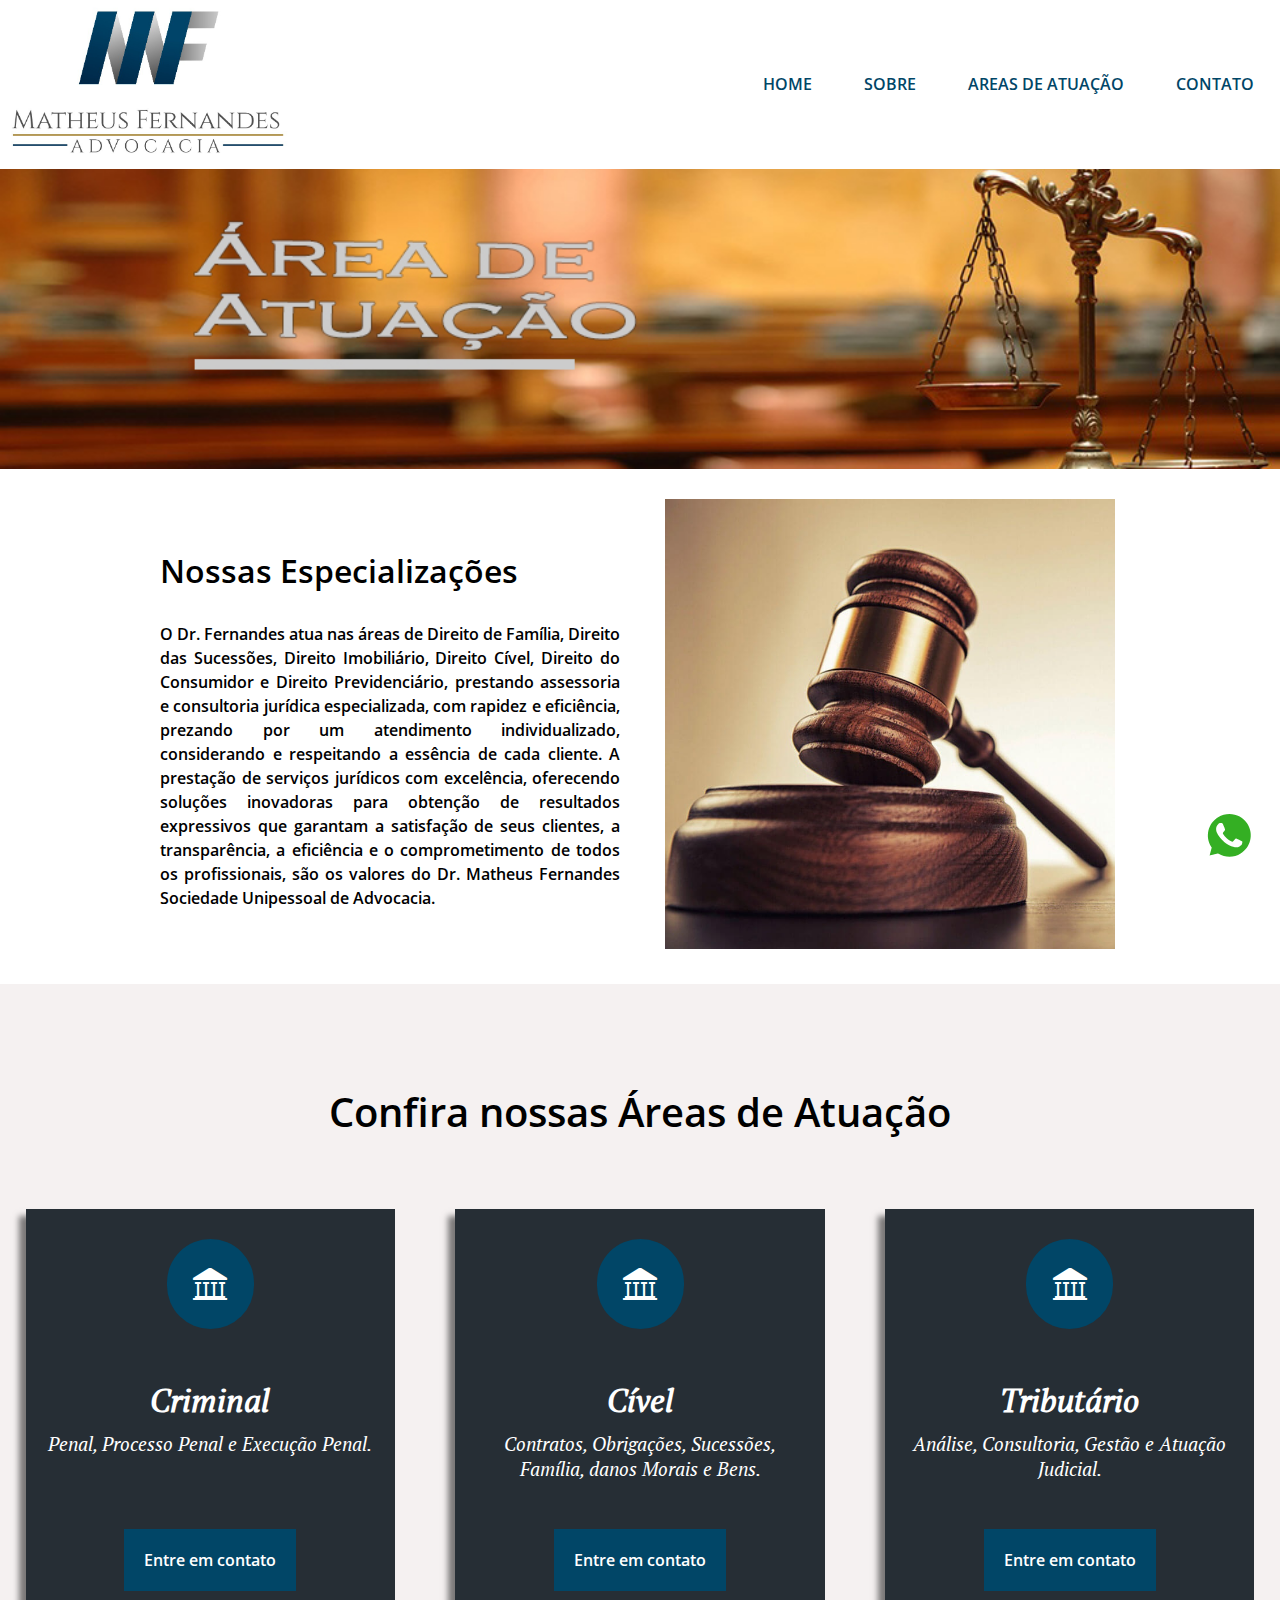
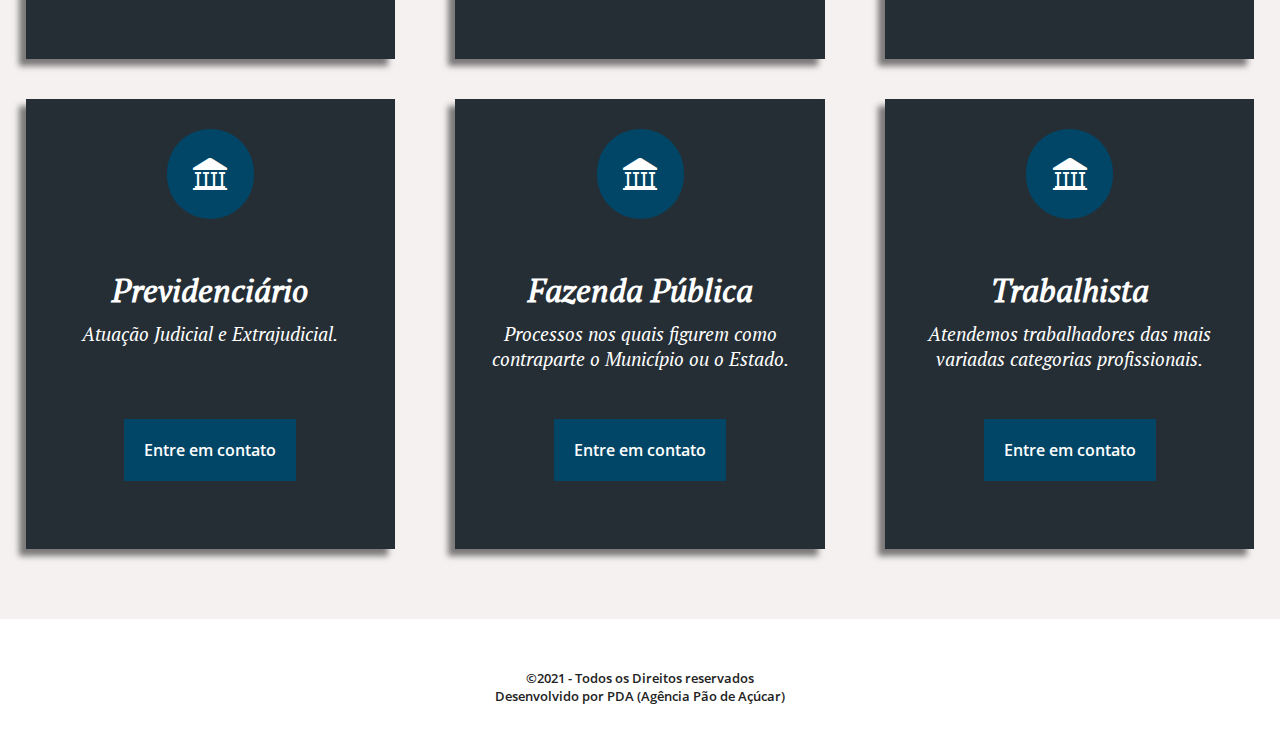
<file: areas.html>
<!DOCTYPE html>
<html lang="pt">

<head>
    <meta charset="UTF-8">
    <meta http-equiv="X-UA-Compatible" content="IE=edge">
    <meta name="viewport" content="width=device-width, initial-scale=1.0">
    <meta name="robots" content="FOLLOW,INDEX,ALL">
    <meta name='description' content='Matheus Fernandes Advogado'>
    <meta name='keywords' content='Matheus Fernandes, Advogado, Rio Branco, Acre, Rio Branco-AC, Advogado, Civel, familiar, trabalhista, empresarial, judicial'>
    <meta property="og:description" content="Matheus Fernandes Advogado especialista em casos civis">
    <meta name='author' conteot='Pablo Cassiano PDA'>
    <meta name="copyright" content="Matheus Fernandes Advogado">
    <meta http-equiv='expires' content='Tue, 25 May 2021 00:00:00 GMT'>
    <meta http-equiv="content-language" content="pt-br">
    <meta name="SKYPE_TOOLBAR" content="SKYPE_TOOLBAR_PARSER_COMPATIBLE">
    <meta property="og:title" content="Matheus Fernandes Advogado">
    <meta property="og:phone_number" content="(68) 99946-7710">
    <meta property="og:locality" content="Rio Branco">
    <meta property="og:region" content="AC">
    <meta property="og:image" content="imgs/logo.png">
    <title>MetheusAdvogado | ÁREAS </title>
    <link rel='shortcut icon' type='image-x/png' href='imgs/icone.png'>
    <link rel="stylesheet" type="text/css" href="css/style.css">
    <link rel="stylesheet" type="text/css" href="css/fonticon.css">
    <style>
        .whatsapp {
            position: fixed;
            bottom: 3%;
            right: 1%;
            float: right;
            padding: 10px;
            z-index: 9999;
        }
    </style>
</head>

<body>
    <div>
        <a href="https://api.whatsapp.com/send?phone=556899467710&text=Olá Matheus! Poderia me ajudar?" target="_blank">
            <svg class="whatsapp" xmlns="http://www.w3.org/2000/svg" width="75" height="75" viewBox="0 0 39 39">
          <path fill="#34af23" d="M10.7 32.8l.6.3c2.5 1.5 5.3 2.2 8.1 2.2 8.8 0 16-7.2 16-16 0-4.2-1.7-8.3-4.7-11.3s-7-4.7-11.3-4.7c-8.8 0-16 7.2-15.9 16.1 0 3 .9 5.9 2.4 8.4l.4.6-1.6 5.9 6-1.5z"></path>
          <path fill="#FFF" d="M32.4 6.4C29 2.9 24.3 1 19.5 1 9.3 1 1.1 9.3 1.2 19.4c0 3.2.9 6.3 2.4 9.1L1 38l9.7-2.5c2.7 1.5 5.7 2.2 8.7 2.2 10.1 0 18.3-8.3 18.3-18.4 0-4.9-1.9-9.5-5.3-12.9zM19.5 34.6c-2.7 0-5.4-.7-7.7-2.1l-.6-.3-5.8 1.5L6.9 28l-.4-.6c-4.4-7.1-2.3-16.5 4.9-20.9s16.5-2.3 20.9 4.9 2.3 16.5-4.9 20.9c-2.3 1.5-5.1 2.3-7.9 2.3zm8.8-11.1l-1.1-.5s-1.6-.7-2.6-1.2c-.1 0-.2-.1-.3-.1-.3 0-.5.1-.7.2 0 0-.1.1-1.5 1.7-.1.2-.3.3-.5.3h-.1c-.1 0-.3-.1-.4-.2l-.5-.2c-1.1-.5-2.1-1.1-2.9-1.9-.2-.2-.5-.4-.7-.6-.7-.7-1.4-1.5-1.9-2.4l-.1-.2c-.1-.1-.1-.2-.2-.4 0-.2 0-.4.1-.5 0 0 .4-.5.7-.8.2-.2.3-.5.5-.7.2-.3.3-.7.2-1-.1-.5-1.3-3.2-1.6-3.8-.2-.3-.4-.4-.7-.5h-1.1c-.2 0-.4.1-.6.1l-.1.1c-.2.1-.4.3-.6.4-.2.2-.3.4-.5.6-.7.9-1.1 2-1.1 3.1 0 .8.2 1.6.5 2.3l.1.3c.9 1.9 2.1 3.6 3.7 5.1l.4.4c.3.3.6.5.8.8 2.1 1.8 4.5 3.1 7.2 3.8.3.1.7.1 1 .2h1c.5 0 1.1-.2 1.5-.4.3-.2.5-.2.7-.4l.2-.2c.2-.2.4-.3.6-.5s.4-.4.5-.6c.2-.4.3-.9.4-1.4v-.7s-.1-.1-.3-.2z"></path>
         </svg>
        </a>
    </div>
    <header>
        <div class="container">
            <div class="headerMain">
                <div class="imgLogo">
                    <a href="index.html"><img src="imgs/logo1.png" title="Logo Matheus Advogado" alt="Logo Matheus Advogado"></a>
                </div>
                <nav class="menuDesktop">
                    <ul>
                        <li><a href="index.html">HOME</a></li>
                        <li><a href="sobre.html">SOBRE</a></li>
                        <li><a href="areas.html">AREAS DE ATUAÇÃO</a></li>
                        <li><a href="contact.html">CONTATO</a></li>
                    </ul>
                </nav>
                <nav class="menuMobile">
                    <span class="icon-menu hamburger"></span>
                </nav>
                <ul class="menuMobile-content">
                    <li class="icon-home2"><a href="index.html">HOME</a></li>
                    <li class="icon-user-tie"><a href="sobre.html">SOBRE</a></li>
                    <li class="icon-library"><a href="areas.html">ÁREAS DE ATUAÇÃO</a></li>
                    <li class="icon-phone"><a href="contact.html">Contato</a></li>
                </ul>
            </div>
        </div>
    </header>
    <main>
        <!--Banner-->
        <section class="mainContentAreas">

        </section>
        <!--Introduction-->
        <section class="introdution">
            <div class="container">
                <div class="content-intro">
                    <div class="content-intro-desc">
                        <h1>Nossas Especializações</h1>
                        <p>O Dr. Fernandes atua nas áreas de Direito de Família, Direito das Sucessões, Direito Imobiliário, Direito Cível, Direito do Consumidor e Direito Previdenciário, prestando assessoria e consultoria jurídica especializada, com rapidez
                            e eficiência, prezando por um atendimento individualizado, considerando e respeitando a essência de cada cliente. A prestação de serviços jurídicos com excelência, oferecendo soluções inovadoras para obtenção de resultados
                            expressivos que garantam a satisfação de seus clientes, a transparência, a eficiência e o comprometimento de todos os profissionais, são os valores do Dr. Matheus Fernandes Sociedade Unipessoal de Advocacia.</p>
                    </div>
                    <div class="content-intro-img">
                        <img src="imgs/banner/banner-intro-area.jpg">
                    </div>
                </div>
            </div>
        </section>

        <!--Description Area-->
        <section class="descArea">
            <div class="container">
                <div class="area-content">
                    <article>
                        <h1>Confira nossas Áreas de Atuação</h1>
                    </article>
                    <div class="area-content-box">
                        <div class="box1">
                            <span class="icon-library"></span>
                        </div>
                        <div class="desc-area">
                            <h2>Criminal</h2>
                            <p>Penal, Processo Penal e Execução Penal.</p>

                        </div>

                        <a href="https://api.whatsapp.com/send?phone=556899467710&text=Olá Matheus! Poderia me ajudar?">Entre em contato</a>
                    </div>
                    <div class="area-content-box">
                        <div class="box1">
                            <span class="icon-library"></span>
                        </div>
                        <div class="desc-area">
                            <h2>Cível</h2>
                            <p>Contratos, Obrigações, Sucessões, Família, danos Morais e Bens.</p>

                        </div>
                        <a href="https://api.whatsapp.com/send?phone=556899467710&text=Olá Matheus! Poderia me ajudar?">Entre em contato</a>
                    </div>
                    <div class="area-content-box">
                        <div class="box1">
                            <span class="icon-library"></span>
                        </div>
                        <div class="desc-area">
                            <h2>Tributário</h2>
                            <p>Análise, Consultoria, Gestão e Atuação Judicial.</p>

                        </div>

                        <a href="https://api.whatsapp.com/send?phone=556899467710&text=Olá Matheus! Poderia me ajudar?">Entre em contato</a>
                    </div>
                    <div class="area-content-box">
                        <div class="box1">
                            <span class="icon-library"></span>
                        </div>
                        <div class="desc-area">
                            <h2>Previdenciário</h2>
                            <p>Atuação Judicial e Extrajudicial.</p>

                        </div>

                        <a href="https://api.whatsapp.com/send?phone=556899467710&text=Olá Matheus! Poderia me ajudar?">Entre em contato</a>
                    </div>
                    <div class="area-content-box">
                        <div class="box1">
                            <span class="icon-library"></span>
                        </div>
                        <div class="desc-area">
                            <h2>Fazenda Pública</h2>
                            <p>Processos nos quais figurem como contraparte o Município ou o Estado.</p>

                        </div>

                        <a href="https://api.whatsapp.com/send?phone=556899467710&text=Olá Matheus! Poderia me ajudar?">Entre em contato</a>

                    </div>
                    <div class="area-content-box">
                        <div class="box1">
                            <span class="icon-library"></span>
                        </div>
                        <div class="desc-area">
                            <h2>Trabalhista</h2>
                            <p>Atendemos trabalhadores das mais variadas categorias profissionais.</p>

                        </div>

                        <a href="https://api.whatsapp.com/send?phone=556899467710&text=Olá Matheus! Poderia me ajudar?">Entre em contato</a>
                    </div>

                </div>
            </div>
        </section>
    </main>
    <footer>
        <div class="container">
            <p>&copy;2021 - Todos os Direitos reservados</p>
            <p>Desenvolvido por PDA (Agência Pão de Açúcar)</p>
        </div>
    </footer>

    <script type="text/javascript" src="js/jquery.js"></script>
    <script type="text/javascript" src="js/script.js"></script>
</body>

</html>
</file>
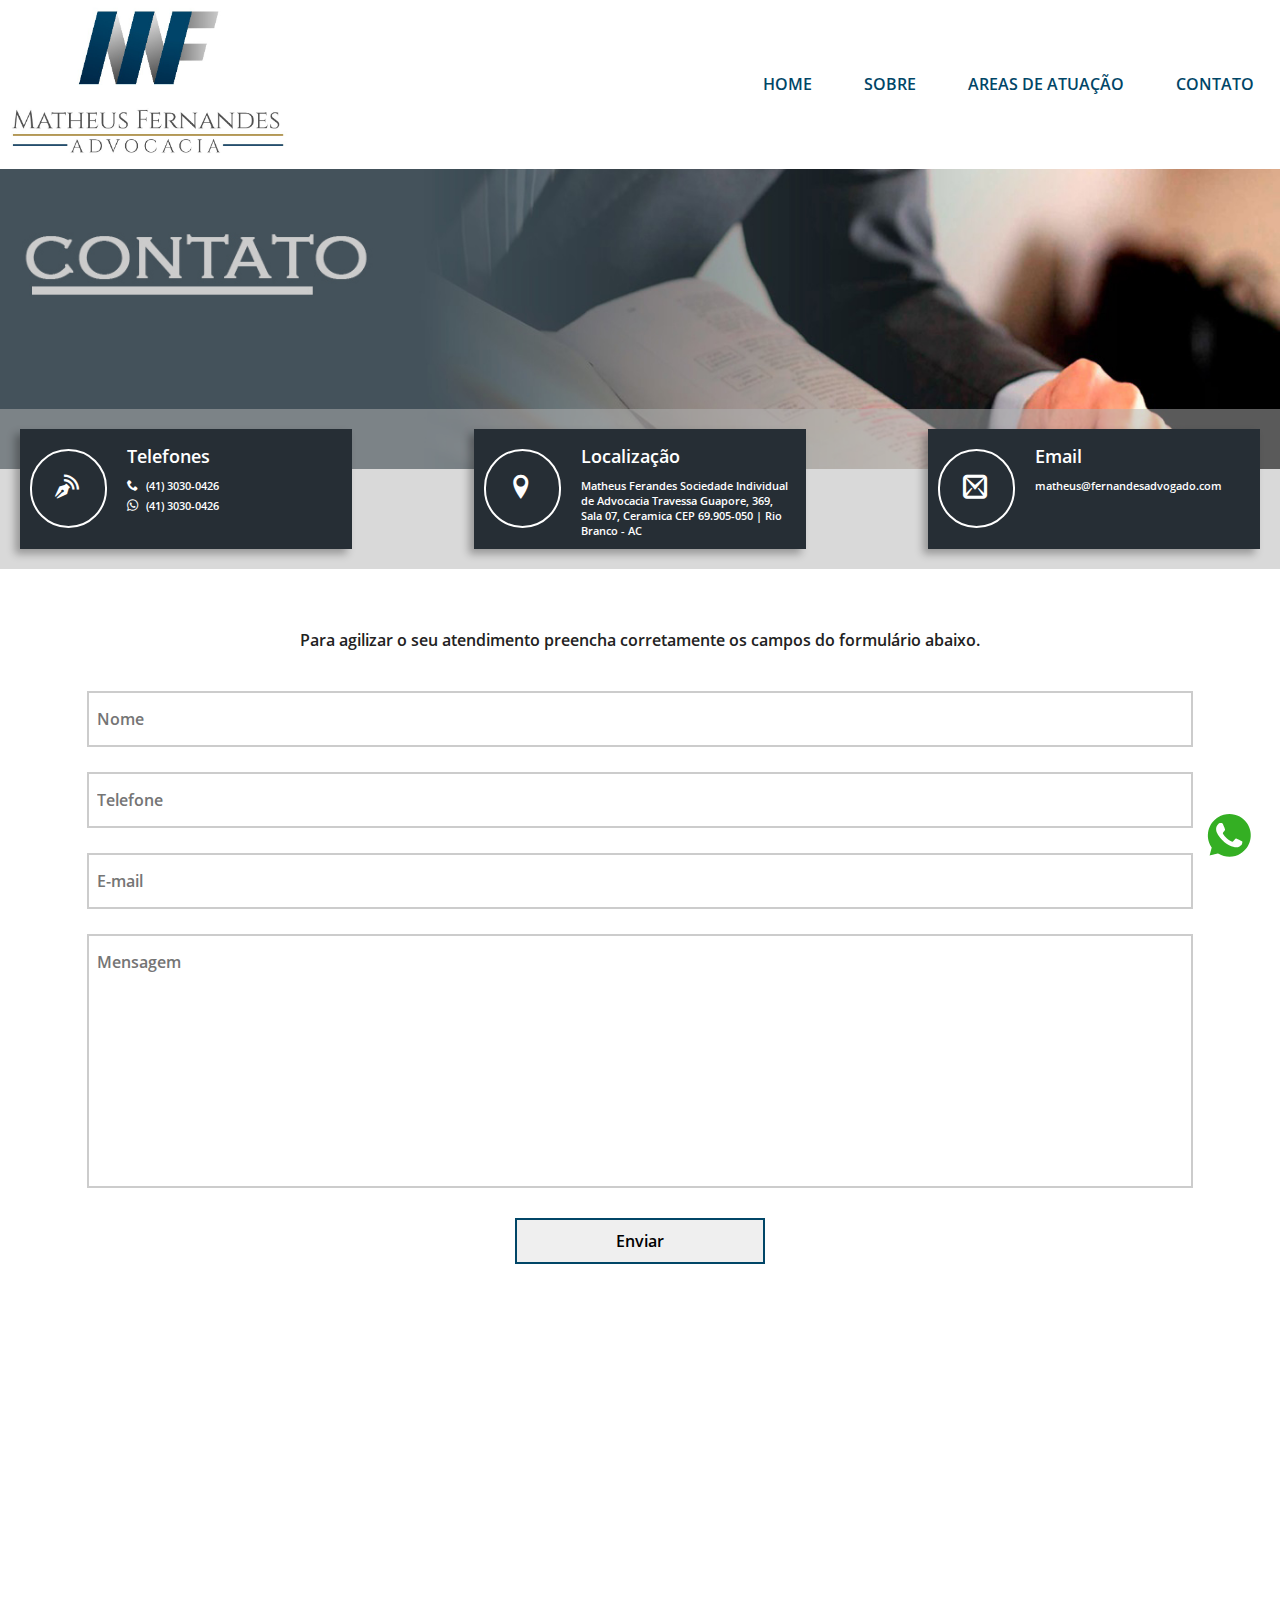
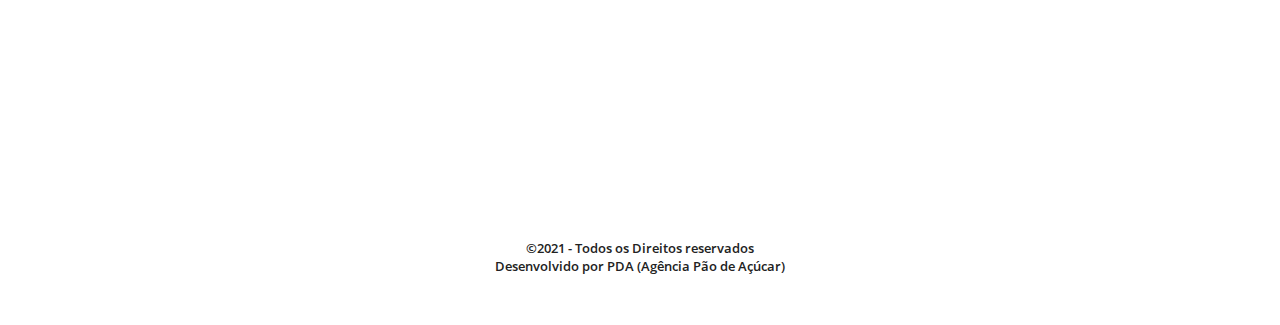
<file: contact.html>
<!DOCTYPE html>
<html lang="pt">

<head>
    <meta charset="UTF-8">
    <meta http-equiv="X-UA-Compatible" content="IE=edge">
    <meta name="viewport" content="width=device-width, initial-scale=1.0">
    <meta name="robots" content="FOLLOW,INDEX,ALL">
    <meta name='description' content='Matheus Fernandes Advogado'>
    <meta name='keywords' content='Matheus Fernandes, Advogado, Rio Branco, Acre, Rio Branco-AC, Advogado, Civel, familiar, trabalhista, empresarial, judicial'>
    <meta property="og:description" content="Matheus Fernandes Advogado especialista em casos civis">
    <meta name='author' conteot='Pablo Cassiano PDA'>
    <meta name="copyright" content="Matheus Fernandes Advogado">
    <meta http-equiv='expires' content='Tue, 25 May 2021 00:00:00 GMT'>
    <meta http-equiv="content-language" content="pt-br">
    <meta name="SKYPE_TOOLBAR" content="SKYPE_TOOLBAR_PARSER_COMPATIBLE">
    <meta property="og:title" content="Matheus Fernandes Advogado">
    <meta property="og:phone_number" content="(68) 99946-7710">
    <meta property="og:locality" content="Rio Branco">
    <meta property="og:region" content="AC">
    <meta property="og:image" content="imgs/logo.png">
    <title>MetheusAdvogado | CONTATO </title>
    <link rel='shortcut icon' type='image-x/png' href='imgs/icone.png'>
    <link rel="stylesheet" type="text/css" href="css/style.css">
    <link rel="stylesheet" type="text/css" href="css/fonticon.css">
    <style>
        .whatsapp {
            position: fixed;
            bottom: 3%;
            right: 1%;
            float: right;
            padding: 10px;
            z-index: 9999;
        }
    </style>
</head>

<body>
    <div>
        <a href="https://api.whatsapp.com/send?phone=556899467710&text=Olá Matheus! Poderia me ajudar?" target="_blank">
            <svg class="whatsapp" xmlns="http://www.w3.org/2000/svg" width="75" height="75" viewBox="0 0 39 39">
          <path fill="#34af23" d="M10.7 32.8l.6.3c2.5 1.5 5.3 2.2 8.1 2.2 8.8 0 16-7.2 16-16 0-4.2-1.7-8.3-4.7-11.3s-7-4.7-11.3-4.7c-8.8 0-16 7.2-15.9 16.1 0 3 .9 5.9 2.4 8.4l.4.6-1.6 5.9 6-1.5z"></path>
          <path fill="#FFF" d="M32.4 6.4C29 2.9 24.3 1 19.5 1 9.3 1 1.1 9.3 1.2 19.4c0 3.2.9 6.3 2.4 9.1L1 38l9.7-2.5c2.7 1.5 5.7 2.2 8.7 2.2 10.1 0 18.3-8.3 18.3-18.4 0-4.9-1.9-9.5-5.3-12.9zM19.5 34.6c-2.7 0-5.4-.7-7.7-2.1l-.6-.3-5.8 1.5L6.9 28l-.4-.6c-4.4-7.1-2.3-16.5 4.9-20.9s16.5-2.3 20.9 4.9 2.3 16.5-4.9 20.9c-2.3 1.5-5.1 2.3-7.9 2.3zm8.8-11.1l-1.1-.5s-1.6-.7-2.6-1.2c-.1 0-.2-.1-.3-.1-.3 0-.5.1-.7.2 0 0-.1.1-1.5 1.7-.1.2-.3.3-.5.3h-.1c-.1 0-.3-.1-.4-.2l-.5-.2c-1.1-.5-2.1-1.1-2.9-1.9-.2-.2-.5-.4-.7-.6-.7-.7-1.4-1.5-1.9-2.4l-.1-.2c-.1-.1-.1-.2-.2-.4 0-.2 0-.4.1-.5 0 0 .4-.5.7-.8.2-.2.3-.5.5-.7.2-.3.3-.7.2-1-.1-.5-1.3-3.2-1.6-3.8-.2-.3-.4-.4-.7-.5h-1.1c-.2 0-.4.1-.6.1l-.1.1c-.2.1-.4.3-.6.4-.2.2-.3.4-.5.6-.7.9-1.1 2-1.1 3.1 0 .8.2 1.6.5 2.3l.1.3c.9 1.9 2.1 3.6 3.7 5.1l.4.4c.3.3.6.5.8.8 2.1 1.8 4.5 3.1 7.2 3.8.3.1.7.1 1 .2h1c.5 0 1.1-.2 1.5-.4.3-.2.5-.2.7-.4l.2-.2c.2-.2.4-.3.6-.5s.4-.4.5-.6c.2-.4.3-.9.4-1.4v-.7s-.1-.1-.3-.2z"></path>
         </svg>
        </a>
    </div>
    <header>
        <div class="container">
            <div class="headerMain">
                <div class="imgLogo">
                    <a href="index.html"><img src="imgs/logo1.png" title="Logo Matheus Advogado" alt="Logo Matheus Advogado"></a>
                </div>
                <nav class="menuDesktop">
                    <ul>
                        <li><a href="index.html">HOME</a></li>
                        <li><a href="sobre.html">SOBRE</a></li>
                        <li><a href="areas.html">AREAS DE ATUAÇÃO</a></li>
                        <li><a href="contact.html">CONTATO</a></li>
                    </ul>
                </nav>
                <nav class="menuMobile">
                    <span class="icon-menu hamburger"></span>
                </nav>
                <ul class="menuMobile-content">
                    <li class="icon-home2"><a href="index.html">HOME</a></li>
                    <li class="icon-user-tie"><a href="sobre.html">SOBRE</a></li>
                    <li class="icon-library"><a href="areas.html">ÁREAS DE ATUAÇÃO</a></li>
                    <li class="icon-phone"><a href="contact.html">Contato</a></li>
                </ul>
            </div>
        </div>
    </header>
    <main>
        <!--Banner-->
        <section class="mainContentContact">

        </section>

        <section class="contact-content">
            <div class="container">
                <div class="contact-content-box">
                    <div class="box-content">
                        <div class="contact-box-icon">
                            <div class="box-icon-content">
                                <span class="icon-blog"></span>
                            </div>
                        </div>
                        <div class="contact-box-tel">
                            <h1>Telefones</h1>
                            <p class="icon-phone">(41) 3030-0426</p>
                            <p class="icon-whatsapp">(41) 3030-0426</p>
                        </div>
                    </div>
                    <div class="box-content">
                        <div class="contact-box-icon">
                            <div class="box-icon-content">
                                <span class="icon-location"></span>
                            </div>
                        </div>
                        <div class="contact-box-tel">
                            <h1>Localização</h1>
                            <p>Matheus Ferandes Sociedade Individual de Advocacia Travessa Guapore, 369, Sala 07, Ceramica CEP 69.905-050 | Rio Branco - AC</p>
                        </div>
                    </div>
                    <div class="box-content">
                        <div class="contact-box-icon">
                            <div class="box-icon-content">
                                <span class="icon-mail2"></span>
                            </div>
                        </div>
                        <div class="contact-box-tel">
                            <h1>Email</h1>
                            <p>matheus@fernandesadvogado.com</p>
                        </div>
                    </div>
                </div>
            </div>
        </section>
        <section class="contact-form">
            <div class="container">
                <h2>Para agilizar o seu atendimento preencha corretamente os campos do formulário abaixo.</h2>
                <form action="email.php" method="post">
                    <div class="content-input">
                        <input type="text" name="f_user" id="id_user" placeholder="Nome" required>
                    </div>
                    <div class="content-input">
                        <input type="text" name="f_tel" id="id_tel" placeholder="Telefone" required>
                    </div>
                    <div class="content-input">
                        <input type="email" name="f_email" id="id_email" placeholder="E-mail" required>
                    </div>
                    <div class="content-input">
                        <textarea name="f_message" id="id_message" cols="30" rows="10" placeholder="Mensagem" required></textarea>
                    </div>
                    <div class="content-input" style="text-align:center;">
                        <button name="f_btn" value="Enviar">Enviar</button>
                    </div>
                </form>
            </div>

        </section>
        <div class="contact-map">

            <iframe width="100%" height="100%" frameborder="0" scrolling="no" marginheight="0" marginwidth="0" src="https://maps.google.com/maps?width=520&amp;height=400&amp;hl=en&amp;q=Rio%20Branco%20Rio%20Branco+(Onde%20me%20encontrar)&amp;t=&amp;z=12&amp;ie=UTF8&amp;iwloc=B&amp;output=embed"></iframe>

        </div>

    </main>
    <footer>
        <div class=" container ">
            <p>&copy;2021 - Todos os Direitos reservados</p>
            <p>Desenvolvido por PDA (Agência Pão de Açúcar)</p>
        </div>
    </footer>

    <script type="text/javascript " src="js/jquery.js "></script>
    <script type="text/javascript " src="js/script.js "></script>
    <script type="text/javascript" src="js/jquery.mask.js"></script>


</body>

</html>
</file>
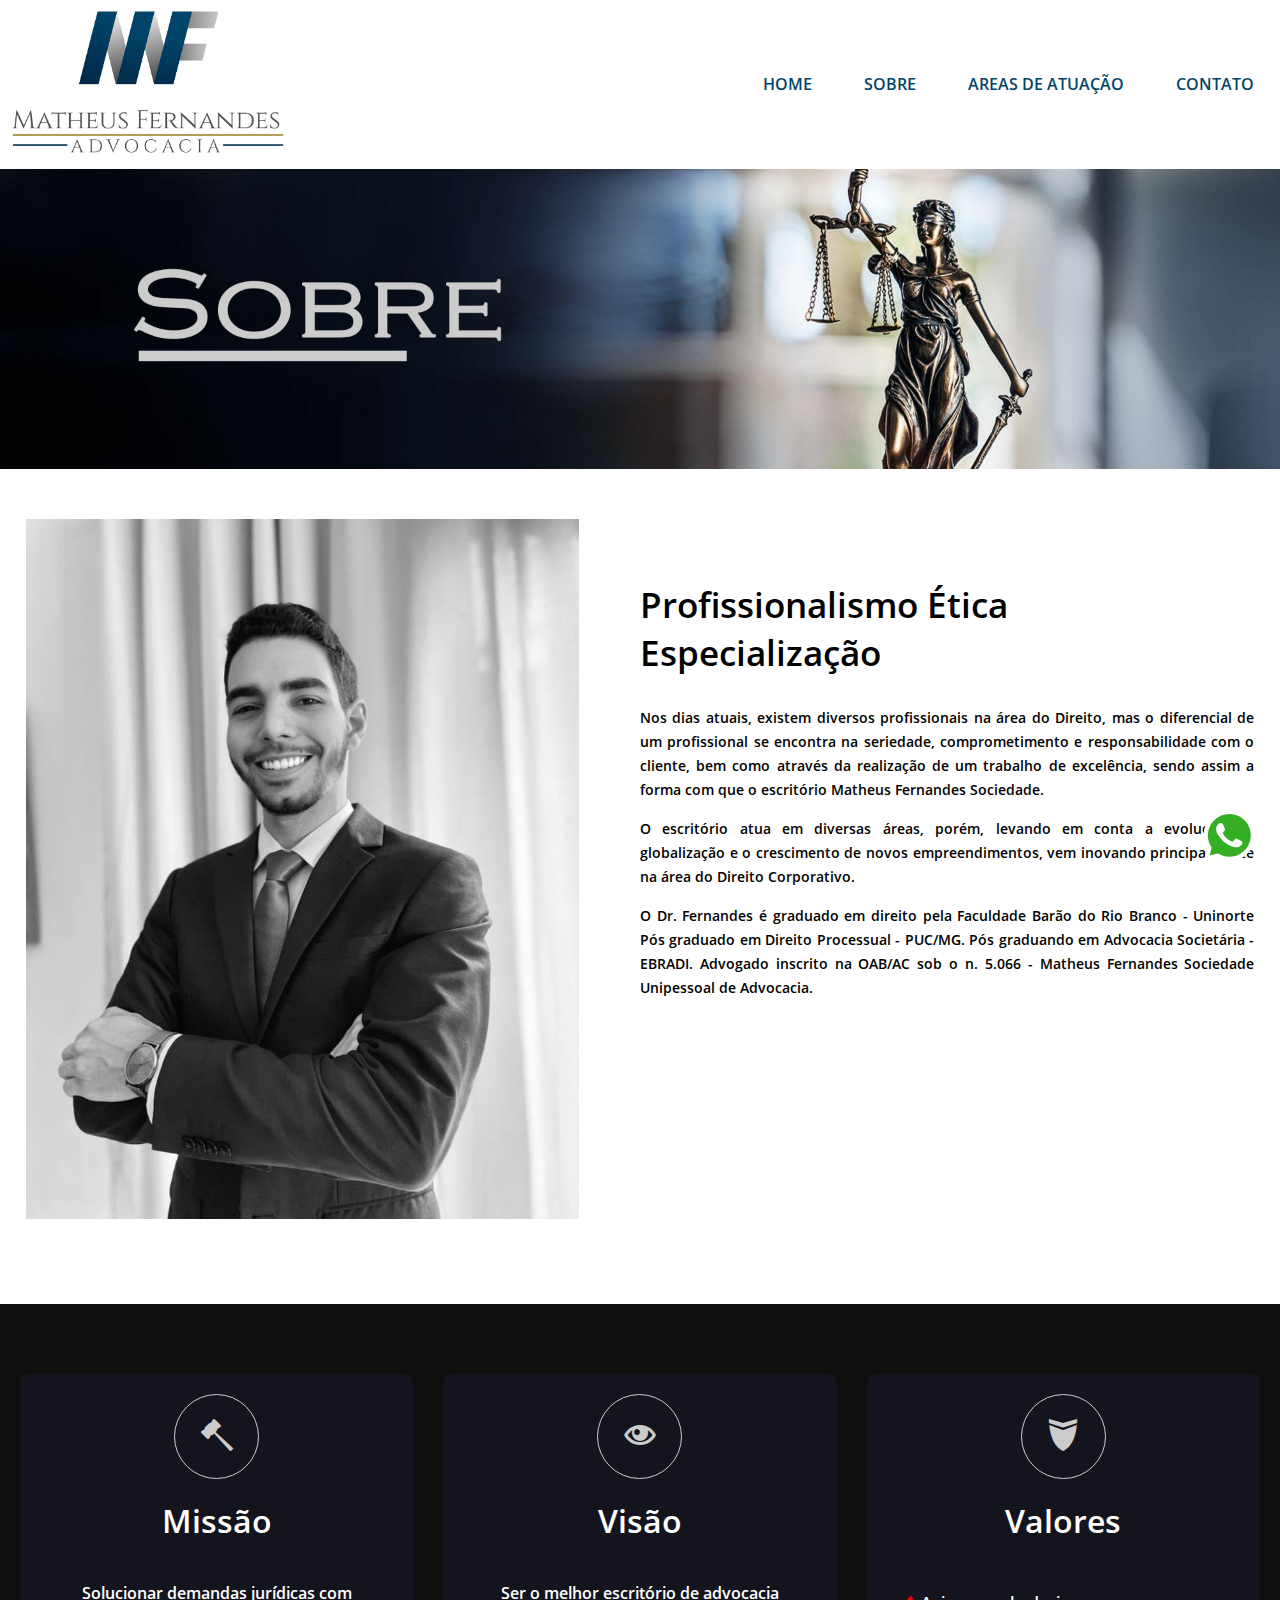
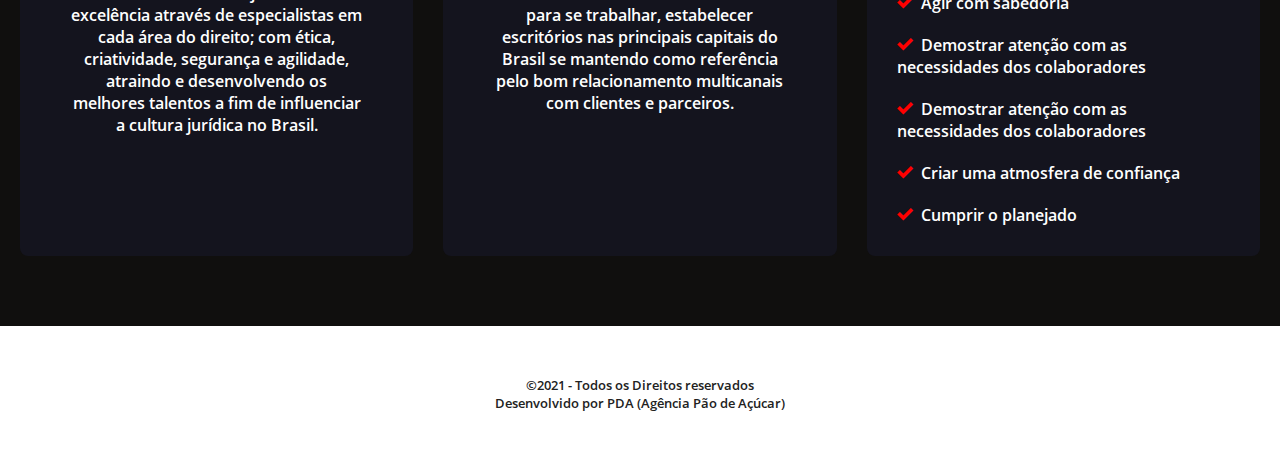
<file: sobre.html>
<!DOCTYPE html>
<html lang="pt">

<head>
    <meta charset="UTF-8">
    <meta http-equiv="X-UA-Compatible" content="IE=edge">
    <meta name="viewport" content="width=device-width, initial-scale=1.0">
    <meta name="robots" content="FOLLOW,INDEX,ALL">
    <meta name='description' content='Matheus Fernandes Advogado'>
    <meta name='keywords' content='Matheus Fernandes, Advogado, Rio Branco, Acre, Rio Branco-AC, Advogado, Civel, familiar, trabalhista, empresarial, judicial'>
    <meta property="og:description" content="Matheus Fernandes Advogado especialista em casos civis">
    <meta name='author' conteot='Pablo Cassiano PDA'>
    <meta name="copyright" content="Matheus Fernandes Advogado">
    <meta http-equiv='expires' content='Tue, 25 May 2021 00:00:00 GMT'>
    <meta http-equiv="content-language" content="pt-br">
    <meta name="SKYPE_TOOLBAR" content="SKYPE_TOOLBAR_PARSER_COMPATIBLE">
    <meta property="og:title" content="Matheus Fernandes Advogado">
    <meta property="og:phone_number" content="(68) 99946-7710">
    <meta property="og:locality" content="Rio Branco">
    <meta property="og:region" content="AC">
    <meta property="og:image" content="imgs/logo.png">
    <title>MetheusAdvogado | SOBRE </title>
    <link rel='shortcut icon' type='image-x/png' href='imgs/icone.png'>
    <link rel="stylesheet" type="text/css" href="css/style.css">
    <link rel="stylesheet" type="text/css" href="css/fonticon.css">
    <style>
        .whatsapp {
            position: fixed;
            bottom: 3%;
            right: 1%;
            float: right;
            padding: 10px;
            z-index: 9999;
        }
    </style>
</head>

<body>
    <div>
        <a href="https://api.whatsapp.com/send?phone=556899467710&text=Olá Matheus! Poderia me ajudar?" target="_blank">
            <svg class="whatsapp" xmlns="http://www.w3.org/2000/svg" width="75" height="75" viewBox="0 0 39 39">
          <path fill="#34af23" d="M10.7 32.8l.6.3c2.5 1.5 5.3 2.2 8.1 2.2 8.8 0 16-7.2 16-16 0-4.2-1.7-8.3-4.7-11.3s-7-4.7-11.3-4.7c-8.8 0-16 7.2-15.9 16.1 0 3 .9 5.9 2.4 8.4l.4.6-1.6 5.9 6-1.5z"></path>
          <path fill="#FFF" d="M32.4 6.4C29 2.9 24.3 1 19.5 1 9.3 1 1.1 9.3 1.2 19.4c0 3.2.9 6.3 2.4 9.1L1 38l9.7-2.5c2.7 1.5 5.7 2.2 8.7 2.2 10.1 0 18.3-8.3 18.3-18.4 0-4.9-1.9-9.5-5.3-12.9zM19.5 34.6c-2.7 0-5.4-.7-7.7-2.1l-.6-.3-5.8 1.5L6.9 28l-.4-.6c-4.4-7.1-2.3-16.5 4.9-20.9s16.5-2.3 20.9 4.9 2.3 16.5-4.9 20.9c-2.3 1.5-5.1 2.3-7.9 2.3zm8.8-11.1l-1.1-.5s-1.6-.7-2.6-1.2c-.1 0-.2-.1-.3-.1-.3 0-.5.1-.7.2 0 0-.1.1-1.5 1.7-.1.2-.3.3-.5.3h-.1c-.1 0-.3-.1-.4-.2l-.5-.2c-1.1-.5-2.1-1.1-2.9-1.9-.2-.2-.5-.4-.7-.6-.7-.7-1.4-1.5-1.9-2.4l-.1-.2c-.1-.1-.1-.2-.2-.4 0-.2 0-.4.1-.5 0 0 .4-.5.7-.8.2-.2.3-.5.5-.7.2-.3.3-.7.2-1-.1-.5-1.3-3.2-1.6-3.8-.2-.3-.4-.4-.7-.5h-1.1c-.2 0-.4.1-.6.1l-.1.1c-.2.1-.4.3-.6.4-.2.2-.3.4-.5.6-.7.9-1.1 2-1.1 3.1 0 .8.2 1.6.5 2.3l.1.3c.9 1.9 2.1 3.6 3.7 5.1l.4.4c.3.3.6.5.8.8 2.1 1.8 4.5 3.1 7.2 3.8.3.1.7.1 1 .2h1c.5 0 1.1-.2 1.5-.4.3-.2.5-.2.7-.4l.2-.2c.2-.2.4-.3.6-.5s.4-.4.5-.6c.2-.4.3-.9.4-1.4v-.7s-.1-.1-.3-.2z"></path>
         </svg>
        </a>
    </div>
    <header>
        <div class="container">
            <div class="headerMain">
                <div class="imgLogo">
                    <a href="index.html"><img src="imgs/logo1.png" title="Logo Matheus Advogado" alt="Logo Matheus Advogado"></a>
                </div>
                <nav class="menuDesktop">
                    <ul>
                        <li><a href="index.html">HOME</a></li>
                        <li><a href="sobre.html">SOBRE</a></li>
                        <li><a href="areas.html">AREAS DE ATUAÇÃO</a></li>
                        <li><a href="contact.html">CONTATO</a></li>
                    </ul>
                </nav>
                <nav class="menuMobile">
                    <span class="icon-menu hamburger"></span>
                </nav>
                <ul class="menuMobile-content">
                    <li class="icon-home2"><a href="index.html">HOME</a></li>
                    <li class="icon-user-tie"><a href="sobre.html">SOBRE</a></li>
                    <li class="icon-library"><a href="areas.html">ÁREAS DE ATUAÇÃO</a></li>
                    <li class="icon-phone"><a href="contact.html">Contato</a></li>
                </ul>
            </div>
        </div>
    </header>
    <main>
        <!--Banner-->
        <section class="mainContentAbout"></section>

        <!--AboutUs-->
        <section class="about-content">
            <div class="container">
                <div class="about-content-box">
                    <div class="box-img anime2">

                        <img src="imgs/banner/fotoPerfil.jpeg">
                    </div>

                    <div class="box-desc anime3">
                        <h1>Profissionalismo Ética Especialização</h1>
                        <p>Nos dias atuais, existem diversos profissionais na área do Direito, mas o diferencial de um profissional se encontra na seriedade, comprometimento e responsabilidade com o cliente, bem como através da realização de um trabalho
                            de excelência, sendo assim a forma com que o escritório Matheus Fernandes Sociedade.</p>
                        <p>O escritório atua em diversas áreas, porém, levando em conta a evolução da globalização e o crescimento de novos empreendimentos, vem inovando principalmente na área do Direito Corporativo.</p>
                        <p>O Dr. Fernandes é graduado em direito pela Faculdade Barão do Rio Branco - Uninorte Pós graduado em Direito Processual - PUC/MG. Pós graduando em Advocacia Societária - EBRADI. Advogado inscrito na OAB/AC sob o n. 5.066 - Matheus
                            Fernandes Sociedade Unipessoal de Advocacia.</p>

                    </div>
                </div>

            </div>
        </section>

        <!--Vision-->
        <div class="vision">
            <div class="container">
                <div class="vision-content">
                    <article class="mission-box">
                        <div class="box-icon">
                            <span class="icon-hammer2"></span>
                        </div>

                        <h1>Missão</h1>
                        <p>Solucionar demandas jurídicas com excelência através de especialistas em cada área do direito; com ética, criatividade, segurança e agilidade, atraindo e desenvolvendo os melhores talentos a fim de influenciar a cultura jurídica
                            no Brasil.</p>
                    </article>
                    <article class="vision-box">
                        <div class="box-icon">
                            <span class="icon-eye"></span>
                        </div>
                        <h1>Visão</h1>
                        <p>Ser o melhor escritório de advocacia para se trabalhar, estabelecer escritórios nas principais capitais do Brasil se mantendo como referência pelo bom relacionamento multicanais com clientes e parceiros.</p>
                    </article>
                    <article class="vision-box">
                        <div class="box-icon">
                            <span class="icon-shield"></span>
                        </div>
                        <h1>Valores</h1>
                        <ul>
                            <li class="icon-checkmark"><span>Agir com sabedoria</span></li>
                            <li class="icon-checkmark"><span>Demostrar atenção com as necessidades dos colaboradores</span></li>
                            <li class="icon-checkmark"><span>Demostrar atenção com as necessidades dos colaboradores</span></li>
                            <li class="icon-checkmark"><span>Criar uma atmosfera de confiança</span></li>
                            <li class="icon-checkmark"><span>Cumprir o planejado</span></li>
                        </ul>
                    </article>
                </div>
            </div>
        </div>

    </main>
    <footer>
        <div class="container">
            <p>&copy;2021 - Todos os Direitos reservados</p>
            <p>Desenvolvido por PDA (Agência Pão de Açúcar)</p>
        </div>
    </footer>

    <script type="text/javascript" src="js/jquery.js"></script>
    <script type="text/javascript" src="js/script.js"></script>
    <script>
        $(function() {
            //Animação 
            var $target = $('.anime2, .anime3'),
                animationClass = 'anime-start',
                offset = $(window).height();

            function animeScroll2() {
                var documentTop = $(document).scrollTop();

                $target.each(function() {
                    var itemTop = $(this).offset().top;

                    if (documentTop > itemTop - offset) {
                        $(this).addClass(animationClass);
                    }
                });
            }

            animeScroll2();

            $(document).scroll(function() {
                animeScroll2();
            });
        });
    </script>
</body>

</html>
</file>
<file: css/style.css>
* {
    margin: 0;
    padding: 0;
    box-sizing: border-box;
    font-family: "url3";
}

.container {
    width: 100%;
    max-width: 1300px;
    margin: 0 auto;
}

@font-face {
    font-family: "url";
    src: url("../fonts/PT_Serif/PTSerif-Italic.ttf");
}

@font-face {
    font-family: "url2";
    src: url("../fonts/Slabo_27px/Slabo27px-Regular.ttf");
}

@font-face {
    font-family: "url3";
    src: url("../fonts/Open_Sans/OpenSans-SemiBold.ttf");
}


/*HEADER*/

header {
    background-color: #FFF;
}

header .headerMain {
    display: flex;
}

.headerMain .imgLogo {
    flex-basis: 300px;
}

.headerMain .imgLogo img {
    width: 100%;
}

.headerMain .menuDesktop {
    flex-basis: calc(100% - 300px);
    display: flex;
    justify-content: flex-end;
}

.headerMain .menuDesktop ul {
    display: flex;
    align-items: stretch;
    list-style: none;
    font-family: "url3";
}

.headerMain .menuDesktop ul li {
    display: flex;
    align-items: center;
}

.headerMain .menuDesktop ul li a {
    padding: 0 26px;
    display: flex;
    align-items: center;
    height: 100%;
    color: #014667;
    transition: 1s;
    text-decoration: none;
}

.headerMain .menuDesktop ul li a:hover {
    background-color: #014667;
    color: #FFF;
}


/*MOBILE*/

.menuMobile {
    display: none;
    justify-content: flex-end;
    flex-basis: calc(100% - 300px);
    height: auto;
}

.menuMobile span.hamburger {
    list-style: none;
    font-size: 4em;
    color: #000;
    margin: 0px auto;
    height: 100px;
    padding: 10px;
    position: relative;
    top: 66px;
    left: 0;
}

.menuMobile-content {
    list-style: none;
    display: none;
    position: absolute;
    top: 165px;
    left: 0;
    width: 100%;
    height: 500px;
    z-index: 99999;
    background-color: #014667;
}

.menuMobile-content li {
    padding: 20px 0px;
    margin: 20px 20px;
    border-bottom: 3px solid rgba(180, 180, 180, 0.5);
    font-family: "url3";
    color: #FFF;
}

.menuMobile-content li a {
    color: #FFF;
    text-decoration: none;
    margin-left: 10px;
    font-size: 1.4em;
}

.btn-mobile {
    background-color: #014667;
    border-radius: 10px 0px 0px 0px;
    color: #FFF !important;
}


/*MAINCONTENT*/

.mainContent {
    background-image: url("../imgs/banner/banner1.jpg");
    background-position: 100% 100%;
    background-size: cover;
    background-repeat: no-repeat;
    width: 100%;
    height: 590px;
}

.mainContentDisplay {
    display: flex;
    flex-wrap: wrap;
    padding: 0 2%;
}

.mainContentDisplay h1 {
    width: 100%;
    text-align: center;
    margin: 200px 0 100px 0;
    font-size: 3em;
    color: #FFF;
    font-family: "url3";
    text-shadow: 1px 1px 10px #000;
}

.mainContentDisplay .mainContentDisplayButton {
    display: flex;
    margin: 0 auto;
    flex-direction: row;
    flex-wrap: wrap;
}

.mainContentDisplay .mainContentDisplayButton a {
    padding: 15px 0;
    width: 250px;
    text-align: center;
    margin: 0 10px;
    font-size: 1.5em;
    border: 3px solid #014667;
    background-color: #FFF;
    color: #014667;
    font-family: "url3";
    text-decoration: none;
}

.mainContentDisplay .mainContentDisplayButton a:nth-of-type(2) {
    width: 200px !important;
}

.mainContentDisplay .mainContentDisplayButton a:hover {
    border: 3px solid #FFF;
    background-color: #014667;
    color: #FFF;
}


/*OFFICE*/

section.office .container {
    padding: 0 2%;
    display: flex;
    flex-wrap: wrap;
    flex-direction: row;
    overflow-x: hidden;
}

section.office .container div {
    flex-basis: calc(100% / 3);
}

.office-content {
    padding: 0 2%;
}

.office-content h1 {
    margin: 350px 0 20px 0;
    font-size: 3.5em;
    font-weight: 900;
    color: #222222;
}

.office-content .wrap-content {
    width: 150px;
    height: 5px;
    background-color: #222222;
}

.office-content-img {
    background-image: url("../imgs/banner/office-edit2.jpg");
    background-repeat: no-repeat;
    background-position: 50% 10%;
    background-size: cover;
    width: 100%;
    height: 800px;
}

.office-content-text {
    padding: 150px 0 0 50px;
}

.office-content-text article:nth-of-type(1) {
    margin-bottom: 50px;
}

.office-content-text article h1 {
    font-size: 1.9em;
    font-weight: 900;
}

.office-content-text article p {
    font-size: 0.9em;
    line-height: 25px;
    margin-top: 20px;
}


/*CONTACT HOME*/

section.contact-home {
    background-image: url("../imgs/banner/office-edit3.jpg");
    background-repeat: no-repeat;
    background-position: 100% 100%;
    background-size: cover;
    width: 100%;
    height: auto;
    padding: 80px;
}

section.contact-home .container {
    display: flex;
    flex-direction: row;
    max-width: 1000px;
}

.contact-address {
    flex-basis: 50%;
    padding: 0 50px 0 0;
    margin-bottom: 50px;
}

.contact-address .address-text {
    margin-bottom: 80px;
}

.contact-address .address-text .address-title,
.address-map .address-title {
    display: flex;
    flex-direction: row;
}

.address-title,
.address-map .address-title {
    margin-bottom: 50px;
}

.address-title h1 {
    flex-basis: 120px;
    font-size: 1.1em;
    color: #FFF;
    font-family: "url2";
}

.address-title span {
    flex-basis: calc(100% - 120px);
    height: 1px;
    background-color: #ccc;
    position: relative;
    top: 12px;
    left: 0;
}

.contact-us {
    flex-basis: 50%;
}

.icon-location,
.icon-phone,
.icon-mail2 {
    color: #FFF;
}

.address-location,
.address-tel,
.address-email {
    display: flex;
}

.address-location p {
    color: #222222;
    font-size: 0.7em;
    font-weight: 100;
    background-color: #FFF;
    text-align: justify;
    line-height: 24px;
    padding: 1px 2px;
}

.address-tel,
.address-email {
    margin: 30px 0;
}

.address-tel p,
.address-email p {
    color: #FFF;
    font-size: 1em;
}


/*contactMap*/

.map {
    padding: 5px;
    height: 230px;
}

.address-map .address-title h1 {
    flex-basis: 100px;
    font-size: 1.1em;
    color: #FFF;
    font-family: "url2";
}

.address-map .address-title span {
    flex-basis: calc(100% - 100px);
    height: 1px;
    background-color: #ccc;
    position: relative;
    top: 12px;
    left: 0;
}


/*FORMULARIO HOME*/

.contact-us form {
    margin: 0 auto;
    border-radius: 8px;
    height: 630px;
    width: 80%;
    padding: 0 25px;
    background-color: #222222;
}

.contact-us form h1 {
    text-align: center;
    color: #FFF;
    padding: 50px;
    font-family: "url2";
}

.input-w100 {
    display: flex;
    flex-direction: column;
}

.input-w100 label {
    color: rgb(70, 69, 69);
}

.input-w100 b {
    color: red;
}

.input-w100 input {
    padding: 8px;
    border-radius: 5px;
    border: none;
    margin: 10px 0;
    outline: none;
}

.input-w100 textarea {
    margin: 10px 0 50px 0;
    height: 100px;
    resize: none;
    padding: 8px 10px;
    border-radius: 5px;
    outline: none;
}

.input-w100 button {
    border: none;
    width: 50%;
    margin: 0 auto;
    padding: 10px;
    font-size: 1em;
    cursor: pointer;
}

.input-w100 button:hover {
    border: 2px solid #FFF;
    background-color: #014667;
    color: #FFF;
    font-weight: 900;
}


/*SOBRE*/

.mainContentAbout {
    background-image: url("../imgs/banner/banner-sobre3.jpg");
    background-position: 100% 20%;
    background-size: cover;
    background-repeat: no-repeat;
    width: 100%;
    height: 300px;
}

.about-content {
    padding: 0 2%;
    margin-top: 50px;
    overflow: hidden;
}

.about-content .container .about-content-box {
    display: flex;
    flex-direction: row;
}

.about-content-box .box-img {
    flex-basis: 50%;
}

.box-img img {
    width: 90%;
    height: 700px;
}

.box-desc {
    flex-basis: 50%;
    margin-top: 5%;
}

.box-desc h1 {
    font-size: 2.2em;
    margin-bottom: 30px;
}

.box-desc p {
    line-height: 24px;
    margin-bottom: 15px;
    text-align: justify;
    font-size: 0.9em;
}


/*VISION*/

.vision {
    background-color: #100f0e;
    padding: 20px;
    margin-top: 80px;
    height: 100%;
    width: 100%;
}

.vision .vision-content {
    display: flex;
    justify-content: space-between;
    margin: 50px 0;
}

.vision .vision-content article {
    flex-basis: calc(100% / 3 - 20px);
    border-radius: 8px;
    background-color: #14141e;
    cursor: pointer;
}

.mission-box,
.vision-box {
    transition: 1s;
}

.mission-box:hover,
.vision-box:hover {
    position: relative;
    top: -10px;
    left: 0;
    background-color: #FFF !important;
    color: #14141e !important;
}

.mission-box:hover .box-icon,
.vision-box:hover .box-icon {
    border: 1px solid #14141e;
}

.mission-box:hover .box-icon span,
.vision-box:hover .box-icon span {
    color: #14141e !important;
}

.mission-box:hover h1,
.mission-box:hover h1,
.vision-box:hover h1 {
    color: #14141e !important;
}

.mission-box:hover p,
.vision-box:hover p {
    color: #14141e !important;
}

.vision-box:hover ul li {
    color: #14141e !important;
}

.vision-box .icon-checkmark:before {
    color: red;
}

.box-icon {
    padding: 20px;
    width: 85px;
    border-radius: 50px;
    margin: 20px auto;
    border: 1px solid #ccc;
    text-align: center;
}

.box-icon span {
    font-size: 2em;
    color: #ccc;
}

.icon-hammer2::before,
.icon-eye::before,
.icon-shield::before {
    margin-right: 0px !important;
}

.mission-box h1,
.vision-box h1 {
    text-align: center;
    margin: 20px 0;
    color: #FFF;
}

.mission-box p,
.vision-box p {
    padding: 20px 50px;
    text-align: center;
    color: #FFF;
    font-weight: 300;
}

.vision-box ul {
    list-style: none;
    padding: 20px;
}

.vision-box ul li {
    padding: 10px;
    color: #FFF;
}


/*Areas of Expertise*/

section.mainContentAreas {
    background-image: url("../imgs/banner/banner-areas5.jpg");
    background-repeat: no-repeat;
    background-position: 30% 30%;
    background-size: cover;
    width: 100%;
    height: 300px;
}

.introdution {
    width: 100%;
    padding: 30px 2%;
}

.introdution .container {
    max-width: 1000px;
}

.introdution .content-intro {
    display: flex;
    flex-direction: row;
}

.introdution .content-intro .content-intro-desc {
    flex-basis: 50%;
    padding: 20px;
}

.introdution .content-intro .content-intro-desc h1 {
    font-size: 2em;
    margin: 30px 0;
}

.introdution .content-intro .content-intro-desc p {
    text-align: justify;
    line-height: 24px;
}

.introdution .content-intro .content-intro-img {
    flex-basis: 50%;
    text-align: center;
}

.content-intro-img img {
    width: 90%;
    height: 450px;
}

section.descArea {
    width: 100%;
    padding: 50px 2%;
    background-color: #f5f1f1;
}

.descArea .area-content {
    display: flex;
    justify-content: space-between;
    flex-direction: row;
    flex-wrap: wrap;
}

.descArea .area-content article {
    flex-basis: 100%;
    margin: 50px 0;
}

.area-content article h1 {
    font-size: 2.5em;
    text-align: center;
}

.area-content-box {
    flex-basis: calc(100% / 3 - 40px);
    background-color: #262e35;
    padding: 20px;
    height: 450px;
    margin: 20px 0;
    text-align: center;
    box-shadow: -7px 7px 6px 0 rgb(0 0 0 / 50%);
    transition: 2s;
}

.area-content-box:hover {
    position: relative;
    top: -10px;
}

.box1 .icon-library::before {
    margin-right: 0 !important;
}

.area-content-box .box1 {
    background-color: #014667;
    margin: 10px auto;
    padding: 25px;
    width: 87px;
    height: 90px;
    border-radius: 150px;
    text-align: center;
}

.box1 .icon-library {
    font-size: 2em;
    color: #FFF;
}

.desc-area {
    margin: 20px 0;
    height: 150px;
}

.desc-area h2 {
    margin-top: 50px;
    font-size: 2em;
    font-family: "url";
    color: #FFF;
}

.desc-area p {
    margin: 10px 0 80px;
    font-size: 1.2em;
    color: #FFF;
    font-family: "url";
}

.area-content-box a {
    background-color: #014667;
    padding: 20px;
    color: #FFF;
    text-decoration: none;
}

.area-content-box a:hover {
    background-color: #FFF;
    color: #014667;
    border-bottom: 4px solid #014667;
}


/*Contact*/

.mainContentContact {
    background-image: url("../imgs/banner/banner-contact3.jpg");
    background-repeat: no-repeat;
    background-position: 100% 10%;
    background-size: cover;
    width: 100%;
    height: 300px;
}

.contact-content-box {
    background-color: rgba(180, 180, 180, 0.5);
    width: 100%;
    position: relative;
    top: -60px;
    left: 0;
    padding: 20px;
    display: flex;
    flex-wrap: wrap;
    flex-direction: row;
    justify-content: space-between;
}

.contact-content-box .box-content {
    flex-basis: calc(90% / 3 - 40px);
    background-color: #262e35;
    height: 120px;
    display: flex;
    flex-direction: row;
    box-shadow: -5px 5px 8px 0 rgb(0 0 0 / 30%);
}

.box-icon-content .icon-mail2:before,
.box-icon-content .icon-location:before,
.box-icon-content .icon-blog:before {
    margin-left: 3px;
}

.box-content .contact-box-icon {
    flex-basis: 95px;
    padding: 10px;
}

.box-content .contact-box-icon .box-icon-content {
    border: 2px solid #FFF;
    border-radius: 50px;
    padding: 20px;
    margin-top: 10px;
    width: 77px;
    height: 79px;
}

.box-content .contact-box-icon .box-icon-content span {
    color: #FFF;
    font-size: 1.5em;
}

.box-icon-content span.icon-blog::before,
.box-icon-content span.icon-location::before,
.box-icon-content span.icon-mail2::before {
    margin-right: 0px !important;
}

.box-content .contact-box-tel {
    flex-basis: calc(100% - 95px);
    text-align: left;
    padding: 0 10px;
}

.box-content .contact-box-tel h1 {
    margin: 15px 0 10px 0;
    color: #FFF;
    font-size: 1.1em;
}

.box-content .contact-box-tel p {
    font-size: 0.7em;
    margin: 5px 0;
    color: #FFF;
}

.contact-form {
    width: 100%;
    padding: 0 2%;
}

.contact-form .container>h2 {
    font-size: 1em;
    color: #222222;
    text-align: center;
    margin-bottom: 40px;
}

.contact-form .container form {
    width: 90%;
    margin: 0 auto;
}

.contact-form .container form .content-input {
    width: 100%;
    margin: 25px 0;
}

.contact-form .container form .content-input input,
.contact-form .container form .content-input textarea {
    width: 100%;
    padding: 15px 8px;
    border: 2px solid #ccc;
    outline: none;
    font-size: 1em;
    color: #222222;
    resize: none;
}

.contact-form .container form .content-input button {
    border: none;
    width: 250px;
    margin: 0 auto;
    padding: 10px;
    font-size: 1em;
    cursor: pointer;
    border: 2px solid #014667;
}

.contact-form .container form .content-input button:hover {
    background-color: #014667;
    color: #FFF;
    border: 2px solid #ccc;
}

.contact-map {
    width: 100%;
    height: 500px;
}

.contact-map iframe {
    width: 100%;
    height: 100%;
}


/*FOOTER*/

footer .container {
    display: flex;
    flex-direction: column;
    padding: 50px;
    text-align: center;
}

footer .container p {
    color: #222222;
    font-size: 0.8em;
}


/*ANIMATE*/

.anime {
    opacity: 0.8;
    transform: translateX(1000px);
    transition: 1s;
}

.anime-start {
    opacity: 1 !important;
    transform: translateX(0) !important;
}


/*animate about*/

.anime2 {
    opacity: 0.5;
    transform: translateX(-500px);
    transition: 1s;
}

.anime3 {
    opacity: 0.5;
    transform: translateX(500px);
    transition: 1s;
}


/*end animate about*/


/*MOBILE*/


/*874em*/

@media (max-width:54em) {
    section.office .container div {
        flex-basis: 100%;
    }
    .office-content {
        padding: 50px;
        text-align: center;
    }
    .office-content h1 {
        margin: 20px 0;
        font-size: 3.5em;
        font-weight: 900;
        color: #222222;
    }
    .office-content .wrap-content {
        margin: 0 auto;
    }
    .office-content-img {
        height: 500px;
    }
    .office-content-text {
        margin: 30px 0 80px 0;
        padding: 20px;
    }
    .office-content-text {
        text-align: center;
    }
    .office-content-text p {
        text-align: justify;
    }
    /*CONTACT HOME*/
    section.contact-home {
        width: 100%;
        padding: 30px 2%;
    }
    section.contact-home .container {
        flex-direction: column;
    }
    .address-location p {
        width: 100%;
    }
    .contact-address {
        flex-basis: 100%;
        padding: 0 10px;
    }
    .contact-us {
        flex-basis: 100%;
    }
    .contact-us form {
        width: 100%;
    }
    .contact-us form h1 {
        padding: 50px 20PX;
    }
    /*ABOUT*/
    .mainContentAbout {
        background-image: url("../imgs/banner/banner-sobre3.jpg");
        background-position: center;
        background-size: contain;
        background-repeat: no-repeat;
        width: 100%;
        height: 200px;
    }
    .about-content .container .about-content-box {
        display: flex;
        flex-direction: column;
    }
    .about-content-box .box-img {
        flex-basis: 100%;
        text-align: center;
    }
    .box-img img {
        width: 80%;
        height: 600px;
    }
    .box-desc {
        flex-basis: 100%;
        margin: 20% 0 10% 0;
    }
    .box-desc h1 {
        font-size: 2em;
        margin-bottom: 30px;
        text-align: center;
    }
    .box-desc p {
        line-height: 24px;
        margin-bottom: 15px;
        text-align: justify;
        font-size: 1em;
        padding: 0 2%;
    }
    .vision .vision-content {
        display: flex;
        flex-direction: column;
    }
    .vision .vision-content article {
        flex-basis: 100%;
        margin: 20px 0;
    }
    .vision-box ul {
        width: 90%;
        margin: 0 auto;
    }
    section.mainContentAreas {
        background-size: contain;
    }
    .introdution {
        padding: 0px 2% 20px 0;
    }
    .introdution .content-intro {
        flex-direction: column-reverse;
    }
    .introdution .content-intro .content-intro-desc h1 {
        text-align: center;
    }
    .introdution .content-intro .content-intro-desc {
        flex-basis: 100%;
    }
    .introdution .content-intro .content-intro-img {
        flex-basis: 100%;
    }
    .content-intro-img img {
        width: 90%;
        height: auto;
    }
    .area-content-box {
        flex-basis: calc(100% / 2 - 40px);
    }
    /*CONTACT*/
    .contact-content-box .box-content {
        flex-basis: 100%;
        margin-top: 20px;
        height: 150px;
    }
    .contact-content-box .box-content:nth-of-type(2) {
        height: 180px;
    }
    .box-content .contact-box-tel p {
        font-size: 1em;
        display: inline-block;
        width: 100%;
        text-align: justify;
    }
    .box-content .contact-box-tel h1 {
        font-size: 1.4em;
    }
    /*FOOTER*/
    footer .container {
        padding: 50px 2%;
    }
}


/*700px*/

@media (max-width:44em) {
    .headerMain .menuDesktop {
        display: none;
    }
    .headerMain .menuMobile {
        display: flex;
    }
    .mainContentDisplay h1 {
        font-size: 2.5em;
        margin: 100px 0 50px 0;
    }
    .mainContentDisplay .mainContentDisplayButton a {
        flex-basis: 90%;
        margin: 20px auto;
        text-align: center;
    }
    .mainContentContact {
        background-size: contain;
    }
}


/*550px*/

@media (max-width: 34em) {
    .area-content-box {
        flex-basis: 100%;
        height: 450px;
    }
}


/*500px*/

@media (max-width:31em) {
    .box-img img {
        width: 98%;
        height: 600px;
    }
    .contact-content-box .box-content {
        height: 250px;
    }
    .box-content {
        flex-wrap: wrap;
        flex-direction: row;
    }
    .box-content .contact-box-icon {
        flex-basis: 100%;
        margin: 0 auto;
        text-align: center;
    }
    .box-content .contact-box-tel {
        flex-basis: 100%;
        margin: 0 auto;
        text-align: center;
    }
    .contact-content-box .box-content:nth-of-type(2) {
        height: auto !important;
    }
    .contact-content-box .box-content:nth-of-type(2) p {
        margin: 30px 0 !important;
        text-align: center;
    }
    .box-content .contact-box-tel p {
        text-align: center;
    }
    .box-icon-content {
        margin: 0 auto;
        text-align: center;
    }
    .contact-form .container form .content-input button {
        padding: 15px 10px;
        margin: 20px auto;
    }
}


/*360px*/

@media (max-width: 23em) {
    .headerMain .imgLogo {
        flex-basis: 250px;
    }
    .menuMobile span.hamburger {
        top: 40px;
        left: 0;
    }
    .menuMobile-content {
        top: 138px;
    }
    .office-content {
        padding: 40px 2%;
        text-align: center;
    }
    .office-content-text article h1 {
        font-size: 1.9em;
    }
    .office-content-text article p {
        font-size: 1em;
    }
    .box-img img {
        width: 98%;
        height: 500px;
    }
    .area-content article h1 {
        font-size: 2em;
    }
    section.descArea {
        padding: 50px 4%;
    }
    .contact-content-box .box-content:nth-of-type(2) {
        height: 250px;
    }
    .contact-content-box .box-content:nth-of-type(2) p {
        text-align: left;
    }
}


/*320px*/

@media (max-width: 20em) {
    .menuMobile span.hamburger {
        top: 25px;
        left: 0;
    }
    .menuMobile-content {
        top: 124px;
    }
    .mainContentDisplay h1 {
        font-size: 2.1em;
    }
    .office-content h1 {
        font-size: 3em;
        margin: 10px 0;
    }
    .contact-address .address-text {
        margin-bottom: 60px;
    }
    .contact-content-box .box-content:nth-of-type(3) p {
        font-size: 0.9em;
    }
}
</file>
<file: css/fonticon.css>
@font-face {
    font-family: 'icomoon';
    src: url('fonts/icomoon.eot?y0waze');
    src: url('fonts/icomoon.eot?y0waze#iefix') format('embedded-opentype'), url('fonts/icomoon.ttf?y0waze') format('truetype'), url('fonts/icomoon.woff?y0waze') format('woff'), url('fonts/icomoon.svg?y0waze#icomoon') format('svg');
    font-weight: normal;
    font-style: normal;
}

[class^="icon-"]:before,
[class*=" icon-"]:before {
    font-family: 'icomoon';
    speak: none;
    font-style: normal;
    font-weight: normal;
    font-variant: normal;
    text-transform: none;
    line-height: 1.2;
    font-size: 1em;
    margin-right: 8px;
    /* Render Font */
    -webkit-font-smoothing: antialiased;
    -moz-osx-font-smoothing: grayscale;
}

.icon-notext,
.icon-notext:before {
    margin: 0 !important;
    text-align: center;
}

.icon-home:before {
    content: "\e900";
}

.icon-home2:before {
    content: "\e901";
}

.icon-home3:before {
    content: "\e902";
}

.icon-office:before {
    content: "\e903";
}

.icon-newspaper:before {
    content: "\e904";
}

.icon-pencil:before {
    content: "\e905";
}

.icon-pencil2:before {
    content: "\e906";
}

.icon-quill:before {
    content: "\e907";
}

.icon-pen:before {
    content: "\e908";
}

.icon-blog:before {
    content: "\e909";
}

.icon-eyedropper:before {
    content: "\e90a";
}

.icon-droplet:before {
    content: "\e90b";
}

.icon-paint-format:before {
    content: "\e90c";
}

.icon-image:before {
    content: "\e90d";
}

.icon-images:before {
    content: "\e90e";
}

.icon-camera:before {
    content: "\e90f";
}

.icon-headphones:before {
    content: "\e910";
}

.icon-music:before {
    content: "\e911";
}

.icon-play:before {
    content: "\e912";
}

.icon-film:before {
    content: "\e913";
}

.icon-video-camera:before {
    content: "\e914";
}

.icon-dice:before {
    content: "\e915";
}

.icon-pacman:before {
    content: "\e916";
}

.icon-spades:before {
    content: "\e917";
}

.icon-clubs:before {
    content: "\e918";
}

.icon-diamonds:before {
    content: "\e919";
}

.icon-bullhorn:before {
    content: "\e91a";
}

.icon-connection:before {
    content: "\e91b";
}

.icon-podcast:before {
    content: "\e91c";
}

.icon-feed:before {
    content: "\e91d";
}

.icon-mic:before {
    content: "\e91e";
}

.icon-book:before {
    content: "\e91f";
}

.icon-books:before {
    content: "\e920";
}

.icon-library:before {
    content: "\e921";
}

.icon-file-text:before {
    content: "\e922";
}

.icon-profile:before {
    content: "\e923";
}

.icon-file-empty:before {
    content: "\e924";
}

.icon-files-empty:before {
    content: "\e925";
}

.icon-file-text2:before {
    content: "\e926";
}

.icon-file-picture:before {
    content: "\e927";
}

.icon-file-music:before {
    content: "\e928";
}

.icon-file-play:before {
    content: "\e929";
}

.icon-file-video:before {
    content: "\e92a";
}

.icon-file-zip:before {
    content: "\e92b";
}

.icon-copy:before {
    content: "\e92c";
}

.icon-paste:before {
    content: "\e92d";
}

.icon-stack:before {
    content: "\e92e";
}

.icon-folder:before {
    content: "\e92f";
}

.icon-folder-open:before {
    content: "\e930";
}

.icon-folder-plus:before {
    content: "\e931";
}

.icon-folder-minus:before {
    content: "\e932";
}

.icon-folder-download:before {
    content: "\e933";
}

.icon-folder-upload:before {
    content: "\e934";
}

.icon-price-tag:before {
    content: "\e935";
}

.icon-price-tags:before {
    content: "\e936";
}

.icon-barcode:before {
    content: "\e937";
}

.icon-qrcode:before {
    content: "\e938";
}

.icon-ticket:before {
    content: "\e939";
}

.icon-cart:before {
    content: "\e93a";
}

.icon-coin-dollar:before {
    content: "\e93b";
}

.icon-coin-euro:before {
    content: "\e93c";
}

.icon-coin-pound:before {
    content: "\e93d";
}

.icon-coin-yen:before {
    content: "\e93e";
}

.icon-credit-card:before {
    content: "\e93f";
}

.icon-calculator:before {
    content: "\e940";
}

.icon-lifebuoy:before {
    content: "\e941";
}

.icon-phone:before {
    content: "\e942";
}

.icon-phone-hang-up:before {
    content: "\e943";
}

.icon-address-book:before {
    content: "\e944";
}

.icon-envelop:before {
    content: "\e945";
}

.icon-pushpin:before {
    content: "\e946";
}

.icon-location:before {
    content: "\e947";
}

.icon-location2:before {
    content: "\e948";
}

.icon-compass:before {
    content: "\e949";
}

.icon-compass2:before {
    content: "\e94a";
}

.icon-map:before {
    content: "\e94b";
}

.icon-map2:before {
    content: "\e94c";
}

.icon-history:before {
    content: "\e94d";
}

.icon-clock:before {
    content: "\e94e";
}

.icon-clock2:before {
    content: "\e94f";
}

.icon-alarm:before {
    content: "\e950";
}

.icon-bell:before {
    content: "\e951";
}

.icon-stopwatch:before {
    content: "\e952";
}

.icon-calendar:before {
    content: "\e953";
}

.icon-printer:before {
    content: "\e954";
}

.icon-keyboard:before {
    content: "\e955";
}

.icon-display:before {
    content: "\e956";
}

.icon-laptop:before {
    content: "\e957";
}

.icon-mobile:before {
    content: "\e958";
}

.icon-mobile2:before {
    content: "\e959";
}

.icon-tablet:before {
    content: "\e95a";
}

.icon-tv:before {
    content: "\e95b";
}

.icon-drawer:before {
    content: "\e95c";
}

.icon-drawer2:before {
    content: "\e95d";
}

.icon-box-add:before {
    content: "\e95e";
}

.icon-box-remove:before {
    content: "\e95f";
}

.icon-download:before {
    content: "\e960";
}

.icon-upload:before {
    content: "\e961";
}

.icon-floppy-disk:before {
    content: "\e962";
}

.icon-drive:before {
    content: "\e963";
}

.icon-database:before {
    content: "\e964";
}

.icon-undo:before {
    content: "\e965";
}

.icon-redo:before {
    content: "\e966";
}

.icon-undo2:before {
    content: "\e967";
}

.icon-redo2:before {
    content: "\e968";
}

.icon-forward:before {
    content: "\e969";
}

.icon-reply:before {
    content: "\e96a";
}

.icon-bubble:before {
    content: "\e96b";
}

.icon-bubbles:before {
    content: "\e96c";
}

.icon-bubbles2:before {
    content: "\e96d";
}

.icon-bubble2:before {
    content: "\e96e";
}

.icon-bubbles3:before {
    content: "\e96f";
}

.icon-bubbles4:before {
    content: "\e970";
}

.icon-user:before {
    content: "\e971";
}

.icon-users:before {
    content: "\e972";
}

.icon-user-plus:before {
    content: "\e973";
}

.icon-user-minus:before {
    content: "\e974";
}

.icon-user-check:before {
    content: "\e975";
}

.icon-user-tie:before {
    content: "\e976";
}

.icon-quotes-left:before {
    content: "\e977";
}

.icon-quotes-right:before {
    content: "\e978";
}

.icon-hour-glass:before {
    content: "\e979";
}

.icon-spinner:before {
    content: "\e97a";
}

.icon-spinner2:before {
    content: "\e97b";
}

.icon-spinner3:before {
    content: "\e97c";
}

.icon-spinner4:before {
    content: "\e97d";
}

.icon-spinner5:before {
    content: "\e97e";
}

.icon-spinner6:before {
    content: "\e97f";
}

.icon-spinner7:before {
    content: "\e980";
}

.icon-spinner8:before {
    content: "\e981";
}

.icon-spinner9:before {
    content: "\e982";
}

.icon-spinner10:before {
    content: "\e983";
}

.icon-spinner11:before {
    content: "\e984";
}

.icon-binoculars:before {
    content: "\e985";
}

.icon-search:before {
    content: "\e986";
}

.icon-zoom-in:before {
    content: "\e987";
}

.icon-zoom-out:before {
    content: "\e988";
}

.icon-enlarge:before {
    content: "\e989";
}

.icon-shrink:before {
    content: "\e98a";
}

.icon-enlarge2:before {
    content: "\e98b";
}

.icon-shrink2:before {
    content: "\e98c";
}

.icon-key:before {
    content: "\e98d";
}

.icon-key2:before {
    content: "\e98e";
}

.icon-lock:before {
    content: "\e98f";
}

.icon-unlocked:before {
    content: "\e990";
}

.icon-wrench:before {
    content: "\e991";
}

.icon-equalizer:before {
    content: "\e992";
}

.icon-equalizer2:before {
    content: "\e993";
}

.icon-cog:before {
    content: "\e994";
}

.icon-cogs:before {
    content: "\e995";
}

.icon-hammer:before {
    content: "\e996";
}

.icon-magic-wand:before {
    content: "\e997";
}

.icon-aid-kit:before {
    content: "\e998";
}

.icon-bug:before {
    content: "\e999";
}

.icon-pie-chart:before {
    content: "\e99a";
}

.icon-stats-dots:before {
    content: "\e99b";
}

.icon-stats-bars:before {
    content: "\e99c";
}

.icon-stats-bars2:before {
    content: "\e99d";
}

.icon-trophy:before {
    content: "\e99e";
}

.icon-gift:before {
    content: "\e99f";
}

.icon-glass:before {
    content: "\e9a0";
}

.icon-glass2:before {
    content: "\e9a1";
}

.icon-mug:before {
    content: "\e9a2";
}

.icon-spoon-knife:before {
    content: "\e9a3";
}

.icon-leaf:before {
    content: "\e9a4";
}

.icon-rocket:before {
    content: "\e9a5";
}

.icon-meter:before {
    content: "\e9a6";
}

.icon-meter2:before {
    content: "\e9a7";
}

.icon-hammer2:before {
    content: "\e9a8";
}

.icon-fire:before {
    content: "\e9a9";
}

.icon-lab:before {
    content: "\e9aa";
}

.icon-magnet:before {
    content: "\e9ab";
}

.icon-bin:before {
    content: "\e9ac";
}

.icon-bin2:before {
    content: "\e9ad";
}

.icon-briefcase:before {
    content: "\e9ae";
}

.icon-airplane:before {
    content: "\e9af";
}

.icon-truck:before {
    content: "\e9b0";
}

.icon-road:before {
    content: "\e9b1";
}

.icon-accessibility:before {
    content: "\e9b2";
}

.icon-target:before {
    content: "\e9b3";
}

.icon-shield:before {
    content: "\e9b4";
}

.icon-power:before {
    content: "\e9b5";
}

.icon-switch:before {
    content: "\e9b6";
}

.icon-power-cord:before {
    content: "\e9b7";
}

.icon-clipboard:before {
    content: "\e9b8";
}

.icon-list-numbered:before {
    content: "\e9b9";
}

.icon-list:before {
    content: "\e9ba";
}

.icon-list2:before {
    content: "\e9bb";
}

.icon-tree:before {
    content: "\e9bc";
}

.icon-menu:before {
    content: "\e9bd";
}

.icon-menu2:before {
    content: "\e9be";
}

.icon-menu3:before {
    content: "\e9bf";
}

.icon-menu4:before {
    content: "\e9c0";
}

.icon-cloud:before {
    content: "\e9c1";
}

.icon-cloud-download:before {
    content: "\e9c2";
}

.icon-cloud-upload:before {
    content: "\e9c3";
}

.icon-cloud-check:before {
    content: "\e9c4";
}

.icon-download2:before {
    content: "\e9c5";
}

.icon-upload2:before {
    content: "\e9c6";
}

.icon-download3:before {
    content: "\e9c7";
}

.icon-upload3:before {
    content: "\e9c8";
}

.icon-sphere:before {
    content: "\e9c9";
}

.icon-earth:before {
    content: "\e9ca";
}

.icon-link:before {
    content: "\e9cb";
}

.icon-flag:before {
    content: "\e9cc";
}

.icon-attachment:before {
    content: "\e9cd";
}

.icon-eye:before {
    content: "\e9ce";
}

.icon-eye-plus:before {
    content: "\e9cf";
}

.icon-eye-minus:before {
    content: "\e9d0";
}

.icon-eye-blocked:before {
    content: "\e9d1";
}

.icon-bookmark:before {
    content: "\e9d2";
}

.icon-bookmarks:before {
    content: "\e9d3";
}

.icon-sun:before {
    content: "\e9d4";
}

.icon-contrast:before {
    content: "\e9d5";
}

.icon-brightness-contrast:before {
    content: "\e9d6";
}

.icon-star-empty:before {
    content: "\e9d7";
}

.icon-star-half:before {
    content: "\e9d8";
}

.icon-star-full:before {
    content: "\e9d9";
}

.icon-heart:before {
    content: "\e9da";
}

.icon-heart-broken:before {
    content: "\e9db";
}

.icon-man:before {
    content: "\e9dc";
}

.icon-woman:before {
    content: "\e9dd";
}

.icon-man-woman:before {
    content: "\e9de";
}

.icon-happy:before {
    content: "\e9df";
}

.icon-happy2:before {
    content: "\e9e0";
}

.icon-smile:before {
    content: "\e9e1";
}

.icon-smile2:before {
    content: "\e9e2";
}

.icon-tongue:before {
    content: "\e9e3";
}

.icon-tongue2:before {
    content: "\e9e4";
}

.icon-sad:before {
    content: "\e9e5";
}

.icon-sad2:before {
    content: "\e9e6";
}

.icon-wink:before {
    content: "\e9e7";
}

.icon-wink2:before {
    content: "\e9e8";
}

.icon-grin:before {
    content: "\e9e9";
}

.icon-grin2:before {
    content: "\e9ea";
}

.icon-cool:before {
    content: "\e9eb";
}

.icon-cool2:before {
    content: "\e9ec";
}

.icon-angry:before {
    content: "\e9ed";
}

.icon-angry2:before {
    content: "\e9ee";
}

.icon-evil:before {
    content: "\e9ef";
}

.icon-evil2:before {
    content: "\e9f0";
}

.icon-shocked:before {
    content: "\e9f1";
}

.icon-shocked2:before {
    content: "\e9f2";
}

.icon-baffled:before {
    content: "\e9f3";
}

.icon-baffled2:before {
    content: "\e9f4";
}

.icon-confused:before {
    content: "\e9f5";
}

.icon-confused2:before {
    content: "\e9f6";
}

.icon-neutral:before {
    content: "\e9f7";
}

.icon-neutral2:before {
    content: "\e9f8";
}

.icon-hipster:before {
    content: "\e9f9";
}

.icon-hipster2:before {
    content: "\e9fa";
}

.icon-wondering:before {
    content: "\e9fb";
}

.icon-wondering2:before {
    content: "\e9fc";
}

.icon-sleepy:before {
    content: "\e9fd";
}

.icon-sleepy2:before {
    content: "\e9fe";
}

.icon-frustrated:before {
    content: "\e9ff";
}

.icon-frustrated2:before {
    content: "\ea00";
}

.icon-crying:before {
    content: "\ea01";
}

.icon-crying2:before {
    content: "\ea02";
}

.icon-point-up:before {
    content: "\ea03";
}

.icon-point-right:before {
    content: "\ea04";
}

.icon-point-down:before {
    content: "\ea05";
}

.icon-point-left:before {
    content: "\ea06";
}

.icon-warning:before {
    content: "\ea07";
}

.icon-notification:before {
    content: "\ea08";
}

.icon-question:before {
    content: "\ea09";
}

.icon-plus:before {
    content: "\ea0a";
}

.icon-minus:before {
    content: "\ea0b";
}

.icon-info:before {
    content: "\ea0c";
}

.icon-cancel-circle:before {
    content: "\ea0d";
}

.icon-blocked:before {
    content: "\ea0e";
}

.icon-cross:before {
    content: "\ea0f";
}

.icon-checkmark:before {
    content: "\ea10";
}

.icon-checkmark2:before {
    content: "\ea11";
}

.icon-spell-check:before {
    content: "\ea12";
}

.icon-enter:before {
    content: "\ea13";
}

.icon-exit:before {
    content: "\ea14";
}

.icon-play2:before {
    content: "\ea15";
}

.icon-pause:before {
    content: "\ea16";
}

.icon-stop:before {
    content: "\ea17";
}

.icon-previous:before {
    content: "\ea18";
}

.icon-next:before {
    content: "\ea19";
}

.icon-backward:before {
    content: "\ea1a";
}

.icon-forward2:before {
    content: "\ea1b";
}

.icon-play3:before {
    content: "\ea1c";
}

.icon-pause2:before {
    content: "\ea1d";
}

.icon-stop2:before {
    content: "\ea1e";
}

.icon-backward2:before {
    content: "\ea1f";
}

.icon-forward3:before {
    content: "\ea20";
}

.icon-first:before {
    content: "\ea21";
}

.icon-last:before {
    content: "\ea22";
}

.icon-previous2:before {
    content: "\ea23";
}

.icon-next2:before {
    content: "\ea24";
}

.icon-eject:before {
    content: "\ea25";
}

.icon-volume-high:before {
    content: "\ea26";
}

.icon-volume-medium:before {
    content: "\ea27";
}

.icon-volume-low:before {
    content: "\ea28";
}

.icon-volume-mute:before {
    content: "\ea29";
}

.icon-volume-mute2:before {
    content: "\ea2a";
}

.icon-volume-increase:before {
    content: "\ea2b";
}

.icon-volume-decrease:before {
    content: "\ea2c";
}

.icon-loop:before {
    content: "\ea2d";
}

.icon-loop2:before {
    content: "\ea2e";
}

.icon-infinite:before {
    content: "\ea2f";
}

.icon-shuffle:before {
    content: "\ea30";
}

.icon-arrow-up-left:before {
    content: "\ea31";
}

.icon-arrow-up:before {
    content: "\ea32";
}

.icon-arrow-up-right:before {
    content: "\ea33";
}

.icon-arrow-right:before {
    content: "\ea34";
}

.icon-arrow-down-right:before {
    content: "\ea35";
}

.icon-arrow-down:before {
    content: "\ea36";
}

.icon-arrow-down-left:before {
    content: "\ea37";
}

.icon-arrow-left:before {
    content: "\ea38";
}

.icon-arrow-up-left2:before {
    content: "\ea39";
}

.icon-arrow-up2:before {
    content: "\ea3a";
}

.icon-arrow-up-right2:before {
    content: "\ea3b";
}

.icon-arrow-right2:before {
    content: "\ea3c";
}

.icon-arrow-down-right2:before {
    content: "\ea3d";
}

.icon-arrow-down2:before {
    content: "\ea3e";
}

.icon-arrow-down-left2:before {
    content: "\ea3f";
}

.icon-arrow-left2:before {
    content: "\ea40";
}

.icon-circle-up:before {
    content: "\ea41";
}

.icon-circle-right:before {
    content: "\ea42";
}

.icon-circle-down:before {
    content: "\ea43";
}

.icon-circle-left:before {
    content: "\ea44";
}

.icon-tab:before {
    content: "\ea45";
}

.icon-move-up:before {
    content: "\ea46";
}

.icon-move-down:before {
    content: "\ea47";
}

.icon-sort-alpha-asc:before {
    content: "\ea48";
}

.icon-sort-alpha-desc:before {
    content: "\ea49";
}

.icon-sort-numeric-asc:before {
    content: "\ea4a";
}

.icon-sort-numberic-desc:before {
    content: "\ea4b";
}

.icon-sort-amount-asc:before {
    content: "\ea4c";
}

.icon-sort-amount-desc:before {
    content: "\ea4d";
}

.icon-command:before {
    content: "\ea4e";
}

.icon-shift:before {
    content: "\ea4f";
}

.icon-ctrl:before {
    content: "\ea50";
}

.icon-opt:before {
    content: "\ea51";
}

.icon-checkbox-checked:before {
    content: "\ea52";
}

.icon-checkbox-unchecked:before {
    content: "\ea53";
}

.icon-radio-checked:before {
    content: "\ea54";
}

.icon-radio-checked2:before {
    content: "\ea55";
}

.icon-radio-unchecked:before {
    content: "\ea56";
}

.icon-crop:before {
    content: "\ea57";
}

.icon-make-group:before {
    content: "\ea58";
}

.icon-ungroup:before {
    content: "\ea59";
}

.icon-scissors:before {
    content: "\ea5a";
}

.icon-filter:before {
    content: "\ea5b";
}

.icon-font:before {
    content: "\ea5c";
}

.icon-ligature:before {
    content: "\ea5d";
}

.icon-ligature2:before {
    content: "\ea5e";
}

.icon-text-height:before {
    content: "\ea5f";
}

.icon-text-width:before {
    content: "\ea60";
}

.icon-font-size:before {
    content: "\ea61";
}

.icon-bold:before {
    content: "\ea62";
}

.icon-underline:before {
    content: "\ea63";
}

.icon-italic:before {
    content: "\ea64";
}

.icon-strikethrough:before {
    content: "\ea65";
}

.icon-omega:before {
    content: "\ea66";
}

.icon-sigma:before {
    content: "\ea67";
}

.icon-page-break:before {
    content: "\ea68";
}

.icon-superscript:before {
    content: "\ea69";
}

.icon-subscript:before {
    content: "\ea6a";
}

.icon-superscript2:before {
    content: "\ea6b";
}

.icon-subscript2:before {
    content: "\ea6c";
}

.icon-text-color:before {
    content: "\ea6d";
}

.icon-pagebreak:before {
    content: "\ea6e";
}

.icon-clear-formatting:before {
    content: "\ea6f";
}

.icon-table:before {
    content: "\ea70";
}

.icon-table2:before {
    content: "\ea71";
}

.icon-insert-template:before {
    content: "\ea72";
}

.icon-pilcrow:before {
    content: "\ea73";
}

.icon-ltr:before {
    content: "\ea74";
}

.icon-rtl:before {
    content: "\ea75";
}

.icon-section:before {
    content: "\ea76";
}

.icon-paragraph-left:before {
    content: "\ea77";
}

.icon-paragraph-center:before {
    content: "\ea78";
}

.icon-paragraph-right:before {
    content: "\ea79";
}

.icon-paragraph-justify:before {
    content: "\ea7a";
}

.icon-indent-increase:before {
    content: "\ea7b";
}

.icon-indent-decrease:before {
    content: "\ea7c";
}

.icon-share:before {
    content: "\ea7d";
}

.icon-new-tab:before {
    content: "\ea7e";
}

.icon-embed:before {
    content: "\ea7f";
}

.icon-embed2:before {
    content: "\ea80";
}

.icon-terminal:before {
    content: "\ea81";
}

.icon-share2:before {
    content: "\ea82";
}

.icon-mail:before {
    content: "\ea83";
}

.icon-mail2:before {
    content: "\ea84";
}

.icon-mail3:before {
    content: "\ea85";
}

.icon-mail4:before {
    content: "\ea86";
}

.icon-amazon:before {
    content: "\ea87";
}

.icon-google:before {
    content: "\ea88";
}

.icon-google2:before {
    content: "\ea89";
}

.icon-google3:before {
    content: "\ea8a";
}

.icon-google-plus:before {
    content: "\ea8b";
}

.icon-google-plus2:before {
    content: "\ea8c";
}

.icon-google-plus3:before {
    content: "\ea8d";
}

.icon-hangouts:before {
    content: "\ea8e";
}

.icon-google-drive:before {
    content: "\ea8f";
}

.icon-facebook:before {
    content: "\ea90";
}

.icon-facebook2:before {
    content: "\ea91";
}

.icon-instagram:before {
    content: "\ea92";
}

.icon-whatsapp:before {
    content: "\ea93";
}

.icon-spotify:before {
    content: "\ea94";
}

.icon-telegram:before {
    content: "\ea95";
}

.icon-twitter:before {
    content: "\ea96";
}

.icon-vine:before {
    content: "\ea97";
}

.icon-vk:before {
    content: "\ea98";
}

.icon-renren:before {
    content: "\ea99";
}

.icon-sina-weibo:before {
    content: "\ea9a";
}

.icon-rss:before {
    content: "\ea9b";
}

.icon-rss2:before {
    content: "\ea9c";
}

.icon-youtube:before {
    content: "\ea9d";
}

.icon-youtube2:before {
    content: "\ea9e";
}

.icon-twitch:before {
    content: "\ea9f";
}

.icon-vimeo:before {
    content: "\eaa0";
}

.icon-vimeo2:before {
    content: "\eaa1";
}

.icon-lanyrd:before {
    content: "\eaa2";
}

.icon-flickr:before {
    content: "\eaa3";
}

.icon-flickr2:before {
    content: "\eaa4";
}

.icon-flickr3:before {
    content: "\eaa5";
}

.icon-flickr4:before {
    content: "\eaa6";
}

.icon-dribbble:before {
    content: "\eaa7";
}

.icon-behance:before {
    content: "\eaa8";
}

.icon-behance2:before {
    content: "\eaa9";
}

.icon-deviantart:before {
    content: "\eaaa";
}

.icon-500px:before {
    content: "\eaab";
}

.icon-steam:before {
    content: "\eaac";
}

.icon-steam2:before {
    content: "\eaad";
}

.icon-dropbox:before {
    content: "\eaae";
}

.icon-onedrive:before {
    content: "\eaaf";
}

.icon-github:before {
    content: "\eab0";
}

.icon-npm:before {
    content: "\eab1";
}

.icon-basecamp:before {
    content: "\eab2";
}

.icon-trello:before {
    content: "\eab3";
}

.icon-wordpress:before {
    content: "\eab4";
}

.icon-joomla:before {
    content: "\eab5";
}

.icon-ello:before {
    content: "\eab6";
}

.icon-blogger:before {
    content: "\eab7";
}

.icon-blogger2:before {
    content: "\eab8";
}

.icon-tumblr:before {
    content: "\eab9";
}

.icon-tumblr2:before {
    content: "\eaba";
}

.icon-yahoo:before {
    content: "\eabb";
}

.icon-yahoo2:before {
    content: "\eabc";
}

.icon-tux:before {
    content: "\eabd";
}

.icon-appleinc:before {
    content: "\eabe";
}

.icon-finder:before {
    content: "\eabf";
}

.icon-android:before {
    content: "\eac0";
}

.icon-windows:before {
    content: "\eac1";
}

.icon-windows8:before {
    content: "\eac2";
}

.icon-soundcloud:before {
    content: "\eac3";
}

.icon-soundcloud2:before {
    content: "\eac4";
}

.icon-skype:before {
    content: "\eac5";
}

.icon-reddit:before {
    content: "\eac6";
}

.icon-hackernews:before {
    content: "\eac7";
}

.icon-wikipedia:before {
    content: "\eac8";
}

.icon-linkedin:before {
    content: "\eac9";
}

.icon-linkedin2:before {
    content: "\eaca";
}

.icon-lastfm:before {
    content: "\eacb";
}

.icon-lastfm2:before {
    content: "\eacc";
}

.icon-delicious:before {
    content: "\eacd";
}

.icon-stumbleupon:before {
    content: "\eace";
}

.icon-stumbleupon2:before {
    content: "\eacf";
}

.icon-stackoverflow:before {
    content: "\ead0";
}

.icon-pinterest:before {
    content: "\ead1";
}

.icon-pinterest2:before {
    content: "\ead2";
}

.icon-xing:before {
    content: "\ead3";
}

.icon-xing2:before {
    content: "\ead4";
}

.icon-flattr:before {
    content: "\ead5";
}

.icon-foursquare:before {
    content: "\ead6";
}

.icon-yelp:before {
    content: "\ead7";
}

.icon-paypal:before {
    content: "\ead8";
}

.icon-chrome:before {
    content: "\ead9";
}

.icon-firefox:before {
    content: "\eada";
}

.icon-IE:before {
    content: "\eadb";
}

.icon-edge:before {
    content: "\eadc";
}

.icon-safari:before {
    content: "\eadd";
}

.icon-opera:before {
    content: "\eade";
}

.icon-file-pdf:before {
    content: "\eadf";
}

.icon-file-openoffice:before {
    content: "\eae0";
}

.icon-file-word:before {
    content: "\eae1";
}

.icon-file-excel:before {
    content: "\eae2";
}

.icon-libreoffice:before {
    content: "\eae3";
}

.icon-html-five:before {
    content: "\eae4";
}

.icon-html-five2:before {
    content: "\eae5";
}

.icon-css3:before {
    content: "\eae6";
}

.icon-git:before {
    content: "\eae7";
}

.icon-codepen:before {
    content: "\eae8";
}

.icon-svg:before {
    content: "\eae9";
}

.icon-IcoMoon:before {
    content: "\eaea";
}
</file>
